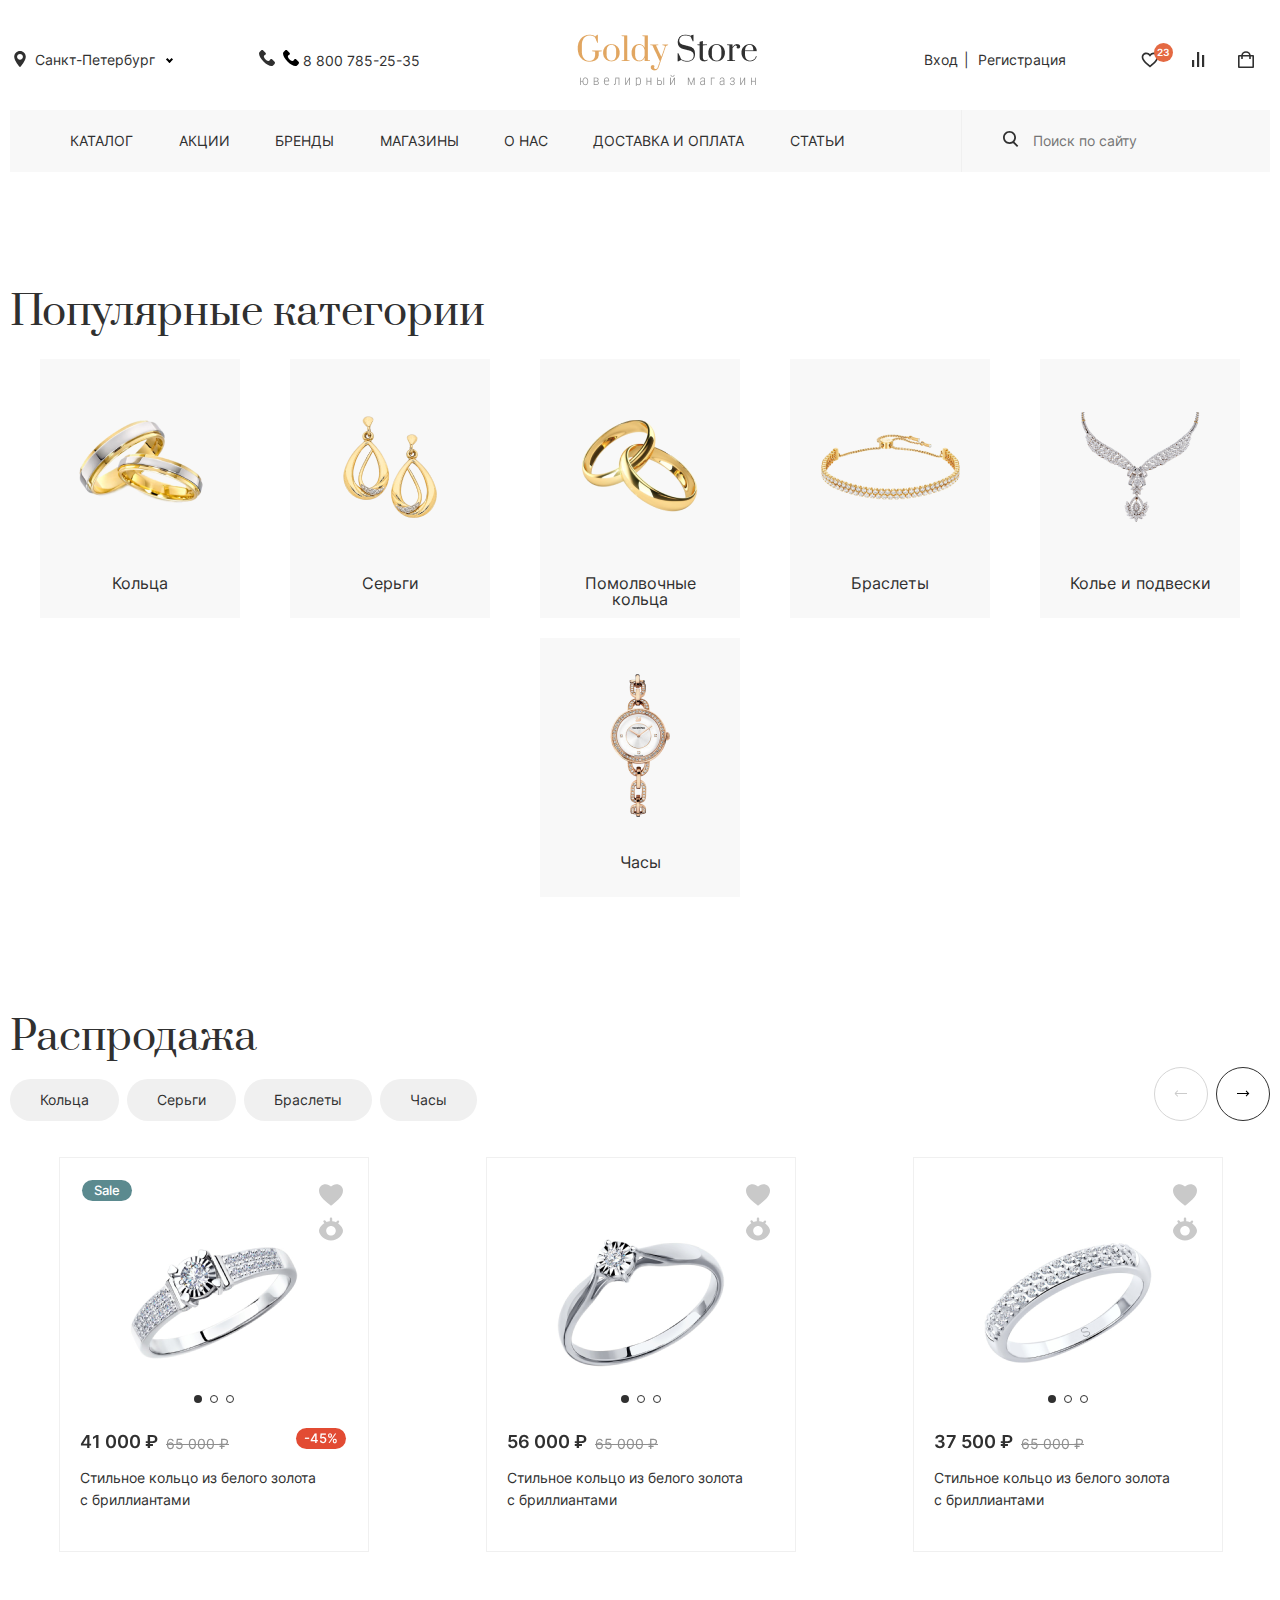
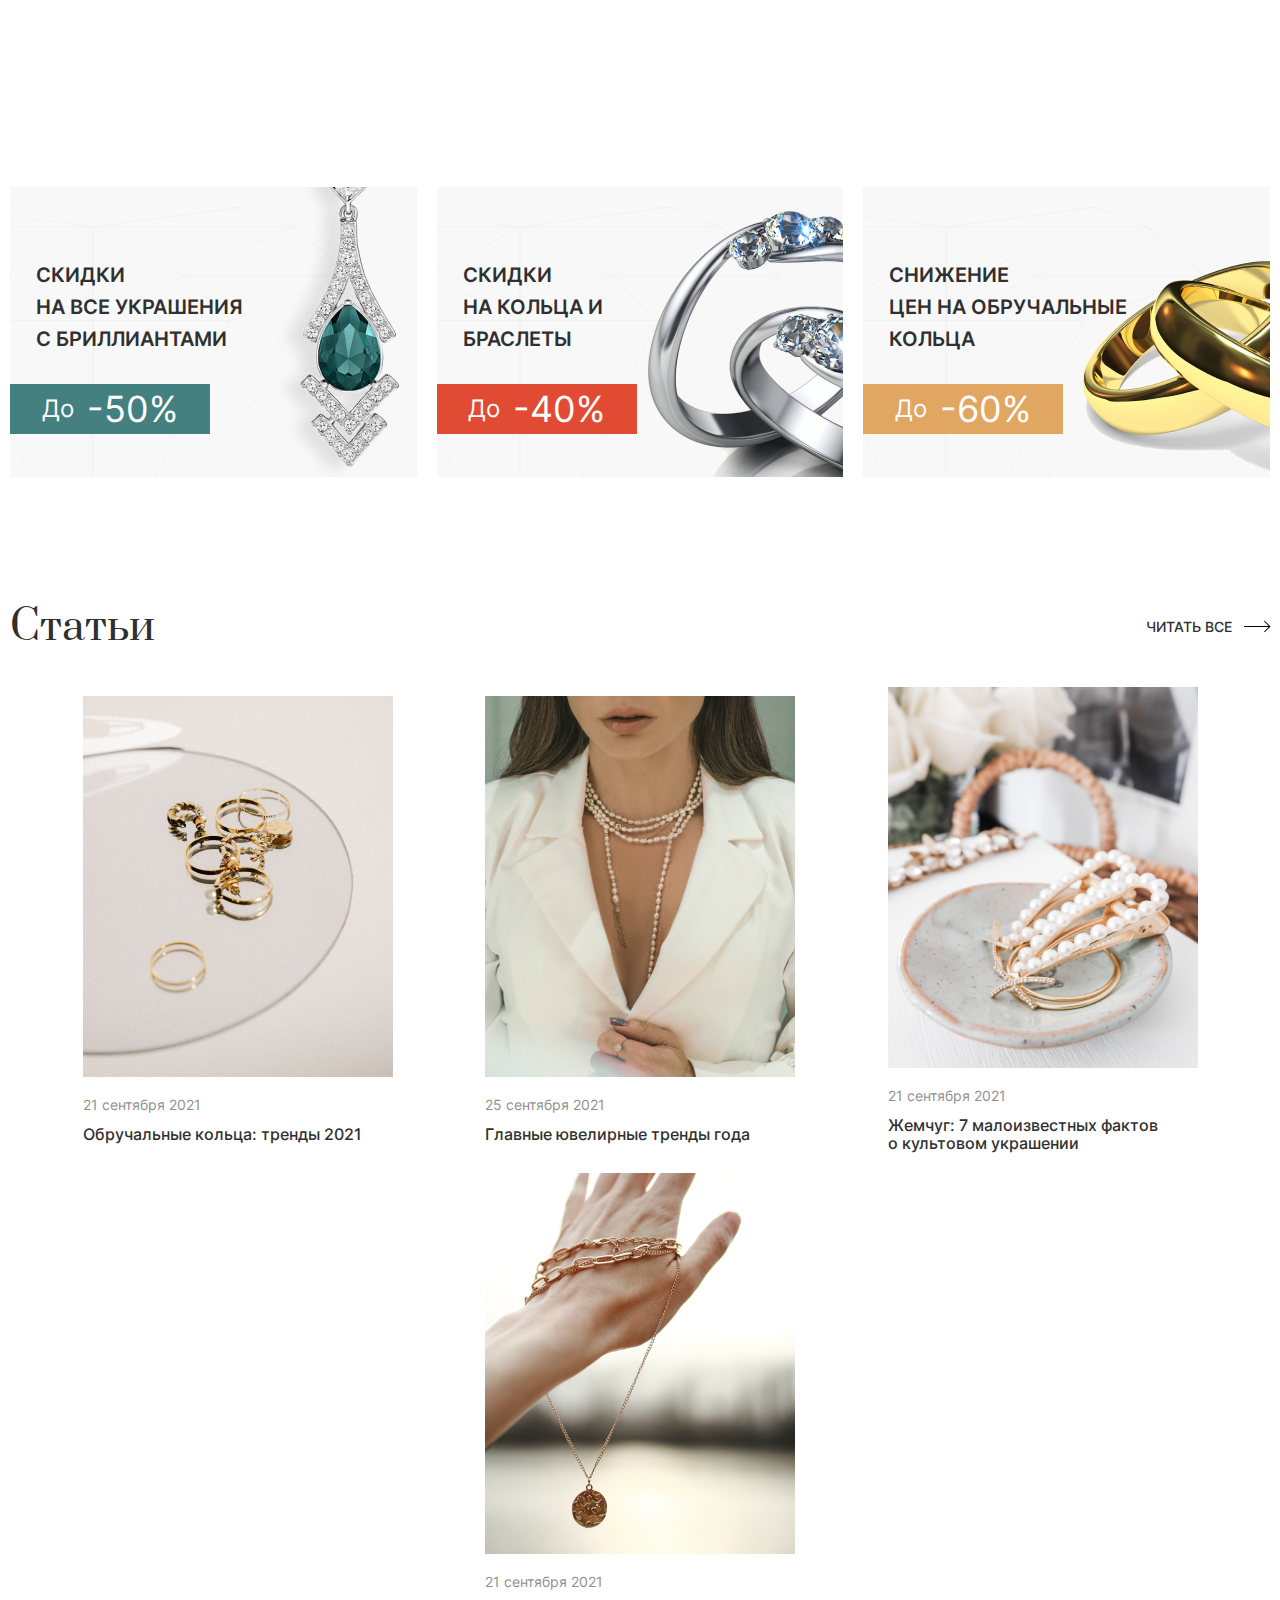
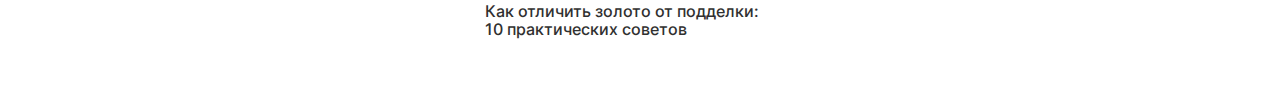
<file: index.html>
<!DOCTYPE html>
<html lang="en">

<head>
  <meta charset="UTF-8">
  <meta http-equiv="X-UA-Compatible" content="IE=edge">
  <meta name="viewport" content="width=device-width, initial-scale=1.0">
  <link rel="stylesheet" href="./css/index.min.css">
  <title>krayt-diamonds</title>
</head>

<body>
  <div class="wrapper">
    <header class="header">
      <div class="container">
        <div class="header__inner">
          <div class="header_part">
            <div class="dropdown">
              <span class="dropdown-selected">Санкт-Петербург</span>
              <ul class="dropdown-list hidden">
                <li class="dropdown-list-item">Санкт-Петербург</li>
                <li class="dropdown-list-item">Москва</li>
                <li class="dropdown-list-item">Нижний Новгород</li>
                <li class="dropdown-list-item">Ростов-на-Дону</li>
              </ul>
            </div>
            <a class="phone" href="tel:+88007852535"><svg width="16" height="16" viewBox="0 0 16 16"
                xmlns="http://www.w3.org/2000/svg">
                <g clip-path="url(#clip0_1601_55)">
                  <path
                    d="M15.5645 11.7424L13.3317 9.50954C12.5342 8.71209 11.1786 9.0311 10.8596 10.0678C10.6204 10.7855 9.82292 11.1842 9.10522 11.0247C7.51033 10.626 5.35723 8.5526 4.9585 6.87797C4.71927 6.16024 5.19774 5.36279 5.91544 5.12359C6.95212 4.80461 7.2711 3.44895 6.47365 2.65151L4.2408 0.418659C3.60285 -0.139553 2.64591 -0.139553 2.0877 0.418659L0.572553 1.93381C-0.942594 3.5287 0.732042 7.75516 4.48004 11.5032C8.22803 15.2511 12.4545 17.0056 14.0494 15.4106L15.5645 13.8955C16.1228 13.2575 16.1228 12.3006 15.5645 11.7424Z" />
                </g>
                <defs>
                  <clipPath id="clip0_1601_55">
                    <rect width="16" height="16" fill="white" />
                  </clipPath>
                </defs>
              </svg> 8 800 785-25-35</a>
          </div>
          <div class="header_part">
            <a class="logo" href="#"></a>
          </div>
          <div class="header_part">
            <div class="login">
              <a href="#">Вход</a>
              <a href="#">Регистрация</a>
            </div>
            <div class="icons">
              <a href="#" class="favourites">
                <svg width="20" height="20" viewBox="0 0 20 20" fill="none" xmlns="http://www.w3.org/2000/svg">
                  <path
                    d="M9.99998 17.5C9.46248 17.0233 8.85498 16.5275 8.21248 16H8.20415C5.94165 14.15 3.37748 12.0566 2.24498 9.54829C1.87291 8.74973 1.67573 7.8809 1.66664 6.99996C1.66415 5.7912 2.14895 4.63245 3.01149 3.7856C3.87402 2.93875 5.04147 2.47529 6.24998 2.49996C7.23384 2.50151 8.19651 2.78586 9.02331 3.31913C9.38662 3.55493 9.71533 3.84017 9.99998 4.16663C10.2862 3.84145 10.615 3.55638 10.9775 3.31913C11.8039 2.78576 12.7664 2.50139 13.75 2.49996C14.9585 2.47529 16.1259 2.93875 16.9885 3.7856C17.851 4.63245 18.3358 5.7912 18.3333 6.99996C18.3248 7.88231 18.1276 8.75262 17.755 9.55246C16.6225 12.0608 14.0591 14.1533 11.7966 16L11.7883 16.0066C11.145 16.5308 10.5383 17.0266 10.0008 17.5066L9.99998 17.5ZM6.24998 4.16663C5.47374 4.15691 4.72504 4.454 4.16665 4.99329C3.62863 5.52176 3.32794 6.24583 3.33324 6.99996C3.34275 7.64204 3.48817 8.27484 3.75998 8.85663C4.29457 9.93888 5.0159 10.9183 5.89081 11.75C6.71665 12.5833 7.66665 13.39 8.48831 14.0683C8.71581 14.2558 8.94748 14.445 9.17915 14.6341L9.32498 14.7533C9.54748 14.935 9.77748 15.1233 9.99998 15.3083L10.0108 15.2983L10.0158 15.2941H10.0208L10.0283 15.2883H10.0325H10.0366L10.0516 15.2758L10.0858 15.2483L10.0916 15.2433L10.1008 15.2366H10.1058L10.1133 15.23L10.6666 14.7758L10.8116 14.6566C11.0458 14.4658 11.2775 14.2766 11.505 14.0891C12.3266 13.4108 13.2775 12.605 14.1033 11.7675C14.9783 10.9363 15.6997 9.95705 16.2341 8.87496C16.5109 8.28813 16.6584 7.64871 16.6667 6.99996C16.6701 6.24816 16.3696 5.52687 15.8333 4.99996C15.276 4.45823 14.5272 4.1587 13.75 4.16663C12.8016 4.15857 11.8949 4.5561 11.2583 5.25913L9.99998 6.70913L8.74165 5.25913C8.10503 4.5561 7.19838 4.15857 6.24998 4.16663Z"
                    fill="#303030" />
                </svg>
              </a>
              <a href="#">
                <svg width="20" height="20" viewBox="0 0 20 20" fill="none" xmlns="http://www.w3.org/2000/svg">
                  <line x1="5.1" y1="10" x2="5.1" y2="17" stroke="#303030" stroke-width="2.2" />
                  <line x1="10.1" y1="2" x2="10.1" y2="17" stroke="#303030" stroke-width="2.2" />
                  <line x1="15.1" y1="5" x2="15.1" y2="17" stroke="#303030" stroke-width="2.2" />
                </svg>
              </a>
              <a href="#">
                <svg width="20" height="20" viewBox="0 0 20 20" fill="none" xmlns="http://www.w3.org/2000/svg">
                  <mask id="path-1-inside-1_1590_410" fill="white">
                    <rect x="2" y="5" width="16" height="13" rx="1" />
                  </mask>
                  <rect x="2" y="5" width="16" height="13" rx="1" stroke="#303030" stroke-width="3.2"
                    mask="url(#path-1-inside-1_1590_410)" />
                  <path d="M6 9L6 6C6 3.79086 7.79086 2 10 2V2C12.2091 2 14 3.79086 14 6L14 9" stroke="#303030"
                    stroke-width="1.6" />
                </svg>
              </a>
            </div>
          </div>
        </div>
        <div class="navigation">
          <nav class="nav">
            <button class="burgerbtn">
              <div class="bars build">
                <div class="bar"></div>
                <div class="bar"></div>
                <div class="bar"></div>
                <div class="bar"></div>
                <div class="bar"></div>
                <div class="bar"></div>
              </div>
            </button>
            <div class="dropdown">
              <span class="dropdown-selected">Санкт-Петербург</span>
              <ul class="dropdown-list hidden">
                <li class="dropdown-list-item">Санкт-Петербург</li>
                <li class="dropdown-list-item">Москва</li>
                <li class="dropdown-list-item">Нижний Новгород</li>
                <li class="dropdown-list-item">Ростов-на-Дону</li>
              </ul>
            </div>
            <ul class="nav_menu">
              <li class="nav_menu-item phone">
                <a class="nav_menu-link " href="tel:+88007852535">8 800 785-25-35</a>
              </li>

              <li class="nav_menu-item">
                <a class="nav_menu-link" href="#">Каталог</a>
              </li>
              <li class="nav_menu-item">
                <a class="nav_menu-link" href="#">Акции</a>
              </li>
              <li class="nav_menu-item">
                <a class="nav_menu-link" href="#">Бренды</a>
              </li>
              <li class="nav_menu-item">
                <a class="nav_menu-link" href="#">Магазины</a>
              </li>
              <li class="nav_menu-item">
                <a class="nav_menu-link" href="#">О нас</a>
              </li>
              <li class="nav_menu-item">
                <a class="nav_menu-link" href="#">Доставка и оплата</a>
              </li>
              <li class="nav_menu-item">
                <a class="nav_menu-link" href="#">Статьи</a>
              </li>
            </ul>
          </nav>
          <div class="search">
            <label for="search_input">
              <svg class="search-icon" width="20" height="20" viewBox="0 0 20 20" xmlns="http://www.w3.org/2000/svg">
                <path fill-rule="evenodd" clip-rule="evenodd"
                  d="M13.2 8.5C13.2 11.0957 11.0957 13.2 8.5 13.2C5.90426 13.2 3.8 11.0957 3.8 8.5C3.8 5.90426 5.90426 3.8 8.5 3.8C11.0957 3.8 13.2 5.90426 13.2 8.5ZM12.062 13.938C11.039 14.6094 9.81512 15 8.5 15C4.91015 15 2 12.0899 2 8.5C2 4.91015 4.91015 2 8.5 2C12.0899 2 15 4.91015 15 8.5C15 10.1561 14.3806 11.6676 13.3609 12.8153L17.2728 16.7272L16 18L12 14L12.062 13.938Z" />
              </svg>
            </label>
            <input class="search-input" type="search" name="search_input" id="search_input"
              placeholder="Поиск по сайту">
          </div>
        </div>
      </div>
    </header>
    <main class="main">
      <div class="container">
        <div class="main_inner">
          <section class="main_promo">
            <button class="button-circle-left">
              <span class="button-circle-left__arrow"></span>
            </button>
            <button class="button-circle-right">
              <span class="button-circle-right__arrow"></span>
            </button>
            <div class="main_promo_slider__pagination"></div>
            <div class="main_promo_slider">
              <div>
                <div class="main_promo__slide">
                  <h3>Суперскидка до 60%</h3>
                  <h1>На бриллианты</h1>
                  <button class="button-dark">Подробнее</button>
                </div>
              </div>
              <div>
                <div class="main_promo__slide">
                  <h3>Суперскидка до 60%</h3>
                  <h1>На бриллианты</h1>
                  <button class="button-dark">Подробнее</button>
                </div>
              </div>
            </div>
          </section>
          <section class="main_popular">
            <h1>Популярные категории</h1>
            <div class="main_popular__inner">
              <a href="#" class="main_popular__item">
                <div class="main_popular__item_icon">
                  <img src="./images/main_popular/rings.png" alt="Кольца">
                </div>
                <p class="main_popular__item_description">Кольца</p>
              </a>
              <a href="#" class="main_popular__item">
                <div class="main_popular__item_icon">
                  <img src="./images/main_popular/earrings.png" alt="Серьги">
                </div>
                <p class="main_popular__item_description">Серьги</p>
              </a>
              <a href="#" class="main_popular__item">
                <div class="main_popular__item_icon">
                  <img src="./images/main_popular/wedding_rings.png" alt="Помолвочные кольца">
                </div>
                <p class="main_popular__item_description">Помолвочные кольца</p>
              </a>
              <a href="#" class="main_popular__item">
                <div class="main_popular__item_icon">
                  <img src="./images/main_popular/bracelets.png" alt="Браслеты">
                </div>
                <p class="main_popular__item_description">Браслеты</p>
              </a>
              <a href="#" class="main_popular__item">
                <div class="main_popular__item_icon">
                  <img src="./images/main_popular/necklace.png" alt="Колье и подвески">
                </div>
                <p class="main_popular__item_description">Колье и подвески</p>
              </a>
              <a href="#" class="main_popular__item">
                <div class="main_popular__item_icon">
                  <img src="./images/main_popular/watches.png" alt="Часы">
                </div>
                <p class="main_popular__item_description">Часы</p>
              </a>
            </div>
          </section>
          <section class="main_sale">
            <h1>Распродажа</h1>
            <div class="main_sale__inner">
              <div class="main_sale__nav">
                <div class="main_sale__categories">
                  <button class="button-rounded">Кольца</button>
                  <button class="button-rounded">Серьги</button>
                  <button class="button-rounded">Браслеты</button>
                  <button class="button-rounded">Часы</button>
                </div>
                <div class="main_sale__slider_buttons">
                  <button class="button-circle-left">
                    <span class="button-circle-left__arrow"></span>
                  </button>
                  <button class="button-circle-right">
                    <span class="button-circle-right__arrow"></span>
                  </button>
                </div>
              </div>
              <div class="main_sale__slider">
                <div class="main_sale__slider-slide">
                  <div class="card">
                    <div class="card_icons">
                      <svg class="card_icon heart" width="20" height="18" viewBox="0 0 20 18" fill="none"
                        xmlns="http://www.w3.org/2000/svg">
                        <path
                          d="M7.94668e-08 5.39995C-0.000248434 3.95029 0.582385 2.5614 1.61681 1.54578C2.65124 0.530159 4.05058 -0.026895 5.5 -4.93311e-05C7.21732 -0.00916934 8.85599 0.719125 10 1.99995C11.144 0.719125 12.7827 -0.00916934 14.5 -4.93311e-05C15.9494 -0.026895 17.3488 0.530159 18.3832 1.54578C19.4176 2.5614 20.0002 3.95029 20 5.39995C20 10.756 13.621 14.8 10 18C6.387 14.773 7.94668e-08 10.76 7.94668e-08 5.39995Z" />
                      </svg>
                      <svg class="card_icon" width="20" height="20" viewBox="0 0 20 20" fill="none"
                        xmlns="http://www.w3.org/2000/svg">
                        <path fill-rule="evenodd" clip-rule="evenodd"
                          d="M11.0044 1.5C11.0044 0.947715 10.5567 0.5 10.0044 0.5C9.45211 0.5 9.00439 0.947715 9.00439 1.5V3.54989C8.04476 3.64609 7.12848 3.87731 6.27405 4.20772L5.4446 3.05037C5.12289 2.60146 4.49817 2.49836 4.04927 2.82007C3.60036 3.14179 3.49726 3.76651 3.81898 4.21541L4.45792 5.10695C3.92702 5.43178 3.434 5.79271 2.98539 6.17708C1.24791 7.6658 0 9.66836 0 11.5C0 13.3316 1.24791 15.3342 2.98539 16.8229C4.76222 18.3453 7.23586 19.5 10 19.5C12.7639 19.5 15.2376 18.3462 17.0145 16.8241C18.7522 15.3355 20 13.333 20 11.5C20 9.66702 18.7522 7.66444 17.0145 6.17591C16.6848 5.89346 16.331 5.62368 15.9559 5.37161L16.6253 4.43759C16.947 3.98869 16.844 3.36398 16.3951 3.04225C15.9462 2.72053 15.3214 2.82362 14.9997 3.27252L14.1918 4.39975C13.2102 3.96793 12.1376 3.66528 11.0044 3.55075V1.5ZM10 7.5C7.79086 7.5 6 9.29086 6 11.5C6 13.7091 7.79086 15.5 10 15.5C12.2091 15.5 14 13.7091 14 11.5C14 9.29086 12.2091 7.5 10 7.5Z" />
                      </svg>
                    </div>
                    <div class="card_promos">
                      <span class="promo green">Sale</span>
                      <span class="promo"></span>
                    </div>
                    <div class="card_slider_wrapper">
                      <div class="ring1 card_slider">
                        <div>
                          <img src="./images/sku/ring1.png" alt="ring" width="200" height="200">
                        </div>
                        <div>
                          <img src="./images/sku/ring1.png" alt="ring" width="200" height="200">
                        </div>
                        <div>
                          <img src="./images/sku/ring1.png" alt="ring" width="200" height="200">
                        </div>
                      </div>
                      <div class="ring1 card_slider__pagination"></div>
                    </div>
                    <div class="card_price">41 000 &#8381;
                      <span class="card_price-old">65 000 &#8381;</span>
                      <span class="promo">-45%</span>
                    </div>
                    <p class="card_description">Стильное кольцо из белого золота c бриллиантами
                    </p>
                    <div class="dropdown">
                      <span class="dropdown-selected">Белое золото</span>
                      <ul class="dropdown-list hidden">
                        <li class="dropdown-list-item">Белое золото</li>
                        <li class="dropdown-list-item">Желтое золото</li>
                        <li class="dropdown-list-item">Серебро</li>
                      </ul>
                    </div>
                    <div class="dropdown">
                      <span class="dropdown-selected">Размер: 16</span>
                      <ul class="dropdown-list hidden">
                        <li class="dropdown-list-item">Размер: 14</li>
                        <li class="dropdown-list-item">Размер: 16</li>
                        <li class="dropdown-list-item">Размер: 18</li>
                        <li class="dropdown-list-item">Размер: 20</li>
                      </ul>
                    </div>
                  </div>
                </div>
                <div class="main_sale__slider-slide">
                  <div class="card">
                    <div class="card_icons">
                      <svg class="card_icon heart" width="20" height="18" viewBox="0 0 20 18" fill="none"
                        xmlns="http://www.w3.org/2000/svg">
                        <path
                          d="M7.94668e-08 5.39995C-0.000248434 3.95029 0.582385 2.5614 1.61681 1.54578C2.65124 0.530159 4.05058 -0.026895 5.5 -4.93311e-05C7.21732 -0.00916934 8.85599 0.719125 10 1.99995C11.144 0.719125 12.7827 -0.00916934 14.5 -4.93311e-05C15.9494 -0.026895 17.3488 0.530159 18.3832 1.54578C19.4176 2.5614 20.0002 3.95029 20 5.39995C20 10.756 13.621 14.8 10 18C6.387 14.773 7.94668e-08 10.76 7.94668e-08 5.39995Z" />
                      </svg>
                      <svg class="card_icon" width="20" height="20" viewBox="0 0 20 20" fill="none"
                        xmlns="http://www.w3.org/2000/svg">
                        <path fill-rule="evenodd" clip-rule="evenodd"
                          d="M11.0044 1.5C11.0044 0.947715 10.5567 0.5 10.0044 0.5C9.45211 0.5 9.00439 0.947715 9.00439 1.5V3.54989C8.04476 3.64609 7.12848 3.87731 6.27405 4.20772L5.4446 3.05037C5.12289 2.60146 4.49817 2.49836 4.04927 2.82007C3.60036 3.14179 3.49726 3.76651 3.81898 4.21541L4.45792 5.10695C3.92702 5.43178 3.434 5.79271 2.98539 6.17708C1.24791 7.6658 0 9.66836 0 11.5C0 13.3316 1.24791 15.3342 2.98539 16.8229C4.76222 18.3453 7.23586 19.5 10 19.5C12.7639 19.5 15.2376 18.3462 17.0145 16.8241C18.7522 15.3355 20 13.333 20 11.5C20 9.66702 18.7522 7.66444 17.0145 6.17591C16.6848 5.89346 16.331 5.62368 15.9559 5.37161L16.6253 4.43759C16.947 3.98869 16.844 3.36398 16.3951 3.04225C15.9462 2.72053 15.3214 2.82362 14.9997 3.27252L14.1918 4.39975C13.2102 3.96793 12.1376 3.66528 11.0044 3.55075V1.5ZM10 7.5C7.79086 7.5 6 9.29086 6 11.5C6 13.7091 7.79086 15.5 10 15.5C12.2091 15.5 14 13.7091 14 11.5C14 9.29086 12.2091 7.5 10 7.5Z" />
                      </svg>
                    </div>
                    <div class="card_promos">
                    </div>
                    <div class="card_slider_wrapper">
                      <div class="ring2 card_slider">
                        <div>
                          <img src="./images/sku/ring2.png" alt="ring" width="200" height="200">
                        </div>
                        <div>
                          <img src="./images/sku/ring2.png" alt="ring" width="200" height="200">
                        </div>
                        <div>
                          <img src="./images/sku/ring2.png" alt="ring" width="200" height="200">
                        </div>
                      </div>
                      <div class="ring2 card_slider__pagination"></div>
                    </div>
                    <div class="card_price">56 000 &#8381;
                      <span class="card_price-old">65 000 &#8381;</span>
                    </div>
                    <p class="card_description">Стильное кольцо из белого золота c бриллиантами
                    </p>
                    <div class="dropdown">
                      <span class="dropdown-selected">Белое золото</span>
                      <ul class="dropdown-list hidden">
                        <li class="dropdown-list-item">Белое золото</li>
                        <li class="dropdown-list-item">Желтое золото</li>
                        <li class="dropdown-list-item">Серебро</li>
                      </ul>
                    </div>
                    <div class="dropdown">
                      <span class="dropdown-selected">Размер: 16</span>
                      <ul class="dropdown-list hidden">
                        <li class="dropdown-list-item">Размер: 14</li>
                        <li class="dropdown-list-item">Размер: 16</li>
                        <li class="dropdown-list-item">Размер: 18</li>
                        <li class="dropdown-list-item">Размер: 20</li>
                      </ul>
                    </div>
                  </div>
                </div>
                <div class="main_sale__slider-slide">
                  <div class="card">
                    <div class="card_icons">
                      <svg class="card_icon heart" width="20" height="18" viewBox="0 0 20 18" fill="none"
                        xmlns="http://www.w3.org/2000/svg">
                        <path
                          d="M7.94668e-08 5.39995C-0.000248434 3.95029 0.582385 2.5614 1.61681 1.54578C2.65124 0.530159 4.05058 -0.026895 5.5 -4.93311e-05C7.21732 -0.00916934 8.85599 0.719125 10 1.99995C11.144 0.719125 12.7827 -0.00916934 14.5 -4.93311e-05C15.9494 -0.026895 17.3488 0.530159 18.3832 1.54578C19.4176 2.5614 20.0002 3.95029 20 5.39995C20 10.756 13.621 14.8 10 18C6.387 14.773 7.94668e-08 10.76 7.94668e-08 5.39995Z" />
                      </svg>
                      <svg class="card_icon" width="20" height="20" viewBox="0 0 20 20" fill="none"
                        xmlns="http://www.w3.org/2000/svg">
                        <path fill-rule="evenodd" clip-rule="evenodd"
                          d="M11.0044 1.5C11.0044 0.947715 10.5567 0.5 10.0044 0.5C9.45211 0.5 9.00439 0.947715 9.00439 1.5V3.54989C8.04476 3.64609 7.12848 3.87731 6.27405 4.20772L5.4446 3.05037C5.12289 2.60146 4.49817 2.49836 4.04927 2.82007C3.60036 3.14179 3.49726 3.76651 3.81898 4.21541L4.45792 5.10695C3.92702 5.43178 3.434 5.79271 2.98539 6.17708C1.24791 7.6658 0 9.66836 0 11.5C0 13.3316 1.24791 15.3342 2.98539 16.8229C4.76222 18.3453 7.23586 19.5 10 19.5C12.7639 19.5 15.2376 18.3462 17.0145 16.8241C18.7522 15.3355 20 13.333 20 11.5C20 9.66702 18.7522 7.66444 17.0145 6.17591C16.6848 5.89346 16.331 5.62368 15.9559 5.37161L16.6253 4.43759C16.947 3.98869 16.844 3.36398 16.3951 3.04225C15.9462 2.72053 15.3214 2.82362 14.9997 3.27252L14.1918 4.39975C13.2102 3.96793 12.1376 3.66528 11.0044 3.55075V1.5ZM10 7.5C7.79086 7.5 6 9.29086 6 11.5C6 13.7091 7.79086 15.5 10 15.5C12.2091 15.5 14 13.7091 14 11.5C14 9.29086 12.2091 7.5 10 7.5Z" />
                      </svg>
                    </div>
                    <div class="card_promos">
                    </div>
                    <div class="card_slider_wrapper">
                      <div class="ring3 card_slider">
                        <div>
                          <img src="./images/sku/ring3.png" alt="ring" width="200" height="200">
                        </div>
                        <div>
                          <img src="./images/sku/ring3.png" alt="ring" width="200" height="200">
                        </div>
                        <div>
                          <img src="./images/sku/ring3.png" alt="ring" width="200" height="200">
                        </div>
                      </div>
                      <div class="ring3 card_slider__pagination"></div>
                    </div>
                    <div class="card_price">37 500 &#8381;
                      <span class="card_price-old">65 000 &#8381;</span>
                    </div>
                    <p class="card_description">Стильное кольцо из белого золота c бриллиантами
                    </p>
                    <div class="dropdown">
                      <span class="dropdown-selected">Белое золото</span>
                      <ul class="dropdown-list hidden">
                        <li class="dropdown-list-item">Белое золото</li>
                        <li class="dropdown-list-item">Желтое золото</li>
                        <li class="dropdown-list-item">Серебро</li>
                      </ul>
                    </div>
                    <div class="dropdown">
                      <span class="dropdown-selected">Размер: 16</span>
                      <ul class="dropdown-list hidden">
                        <li class="dropdown-list-item">Размер: 14</li>
                        <li class="dropdown-list-item">Размер: 16</li>
                        <li class="dropdown-list-item">Размер: 18</li>
                        <li class="dropdown-list-item">Размер: 20</li>
                      </ul>
                    </div>
                  </div>
                </div>
                <div class="main_sale__slider-slide">
                  <div class="card">
                    <div class="card_icons">
                      <svg class="card_icon heart" width="20" height="18" viewBox="0 0 20 18" fill="none"
                        xmlns="http://www.w3.org/2000/svg">
                        <path
                          d="M7.94668e-08 5.39995C-0.000248434 3.95029 0.582385 2.5614 1.61681 1.54578C2.65124 0.530159 4.05058 -0.026895 5.5 -4.93311e-05C7.21732 -0.00916934 8.85599 0.719125 10 1.99995C11.144 0.719125 12.7827 -0.00916934 14.5 -4.93311e-05C15.9494 -0.026895 17.3488 0.530159 18.3832 1.54578C19.4176 2.5614 20.0002 3.95029 20 5.39995C20 10.756 13.621 14.8 10 18C6.387 14.773 7.94668e-08 10.76 7.94668e-08 5.39995Z" />
                      </svg>
                      <svg class="card_icon" width="20" height="20" viewBox="0 0 20 20" fill="none"
                        xmlns="http://www.w3.org/2000/svg">
                        <path fill-rule="evenodd" clip-rule="evenodd"
                          d="M11.0044 1.5C11.0044 0.947715 10.5567 0.5 10.0044 0.5C9.45211 0.5 9.00439 0.947715 9.00439 1.5V3.54989C8.04476 3.64609 7.12848 3.87731 6.27405 4.20772L5.4446 3.05037C5.12289 2.60146 4.49817 2.49836 4.04927 2.82007C3.60036 3.14179 3.49726 3.76651 3.81898 4.21541L4.45792 5.10695C3.92702 5.43178 3.434 5.79271 2.98539 6.17708C1.24791 7.6658 0 9.66836 0 11.5C0 13.3316 1.24791 15.3342 2.98539 16.8229C4.76222 18.3453 7.23586 19.5 10 19.5C12.7639 19.5 15.2376 18.3462 17.0145 16.8241C18.7522 15.3355 20 13.333 20 11.5C20 9.66702 18.7522 7.66444 17.0145 6.17591C16.6848 5.89346 16.331 5.62368 15.9559 5.37161L16.6253 4.43759C16.947 3.98869 16.844 3.36398 16.3951 3.04225C15.9462 2.72053 15.3214 2.82362 14.9997 3.27252L14.1918 4.39975C13.2102 3.96793 12.1376 3.66528 11.0044 3.55075V1.5ZM10 7.5C7.79086 7.5 6 9.29086 6 11.5C6 13.7091 7.79086 15.5 10 15.5C12.2091 15.5 14 13.7091 14 11.5C14 9.29086 12.2091 7.5 10 7.5Z" />
                      </svg>
                    </div>
                    <div class="card_promos">
                    </div>
                    <div class="card_slider_wrapper">
                      <div class="ring4 card_slider">
                        <div>
                          <img src="./images/sku/ring4.png" alt="ring" width="200" height="200">
                        </div>
                        <div>
                          <img src="./images/sku/ring4.png" alt="ring" width="200" height="200">
                        </div>
                        <div>
                          <img src="./images/sku/ring4.png" alt="ring" width="200" height="200">
                        </div>
                      </div>
                      <div class="ring4 card_slider__pagination"></div>
                    </div>
                    <div class="card_price">39 200 &#8381;
                      <span class="card_price-old">65 000 &#8381;</span>
                    </div>
                    <p class="card_description">Стильное кольцо из белого золота c бриллиантами
                    </p>
                    <div class="dropdown">
                      <span class="dropdown-selected">Белое золото</span>
                      <ul class="dropdown-list hidden">
                        <li class="dropdown-list-item">Белое золото</li>
                        <li class="dropdown-list-item">Желтое золото</li>
                        <li class="dropdown-list-item">Серебро</li>
                      </ul>
                    </div>
                    <div class="dropdown">
                      <span class="dropdown-selected">Размер: 16</span>
                      <ul class="dropdown-list hidden">
                        <li class="dropdown-list-item">Размер: 14</li>
                        <li class="dropdown-list-item">Размер: 16</li>
                        <li class="dropdown-list-item">Размер: 18</li>
                        <li class="dropdown-list-item">Размер: 20</li>
                      </ul>
                    </div>
                  </div>
                </div>
                <div class="main_sale__slider-slide">
                  <div class="card">
                    <div class="card_icons">
                      <svg class="card_icon heart" width="20" height="18" viewBox="0 0 20 18" fill="none"
                        xmlns="http://www.w3.org/2000/svg">
                        <path
                          d="M7.94668e-08 5.39995C-0.000248434 3.95029 0.582385 2.5614 1.61681 1.54578C2.65124 0.530159 4.05058 -0.026895 5.5 -4.93311e-05C7.21732 -0.00916934 8.85599 0.719125 10 1.99995C11.144 0.719125 12.7827 -0.00916934 14.5 -4.93311e-05C15.9494 -0.026895 17.3488 0.530159 18.3832 1.54578C19.4176 2.5614 20.0002 3.95029 20 5.39995C20 10.756 13.621 14.8 10 18C6.387 14.773 7.94668e-08 10.76 7.94668e-08 5.39995Z" />
                      </svg>
                      <svg class="card_icon" width="20" height="20" viewBox="0 0 20 20" fill="none"
                        xmlns="http://www.w3.org/2000/svg">
                        <path fill-rule="evenodd" clip-rule="evenodd"
                          d="M11.0044 1.5C11.0044 0.947715 10.5567 0.5 10.0044 0.5C9.45211 0.5 9.00439 0.947715 9.00439 1.5V3.54989C8.04476 3.64609 7.12848 3.87731 6.27405 4.20772L5.4446 3.05037C5.12289 2.60146 4.49817 2.49836 4.04927 2.82007C3.60036 3.14179 3.49726 3.76651 3.81898 4.21541L4.45792 5.10695C3.92702 5.43178 3.434 5.79271 2.98539 6.17708C1.24791 7.6658 0 9.66836 0 11.5C0 13.3316 1.24791 15.3342 2.98539 16.8229C4.76222 18.3453 7.23586 19.5 10 19.5C12.7639 19.5 15.2376 18.3462 17.0145 16.8241C18.7522 15.3355 20 13.333 20 11.5C20 9.66702 18.7522 7.66444 17.0145 6.17591C16.6848 5.89346 16.331 5.62368 15.9559 5.37161L16.6253 4.43759C16.947 3.98869 16.844 3.36398 16.3951 3.04225C15.9462 2.72053 15.3214 2.82362 14.9997 3.27252L14.1918 4.39975C13.2102 3.96793 12.1376 3.66528 11.0044 3.55075V1.5ZM10 7.5C7.79086 7.5 6 9.29086 6 11.5C6 13.7091 7.79086 15.5 10 15.5C12.2091 15.5 14 13.7091 14 11.5C14 9.29086 12.2091 7.5 10 7.5Z" />
                      </svg>
                    </div>
                    <div class="card_promos">
                      <span class="promo">Sale</span>
                      <span class="promo"></span>
                    </div>
                    <div class="card_slider_wrapper">
                      <div class="ring5 card_slider">
                        <div>
                          <img src="./images/sku/ring1.png" alt="ring" width="200" height="200">
                        </div>
                        <div>
                          <img src="./images/sku/ring1.png" alt="ring" width="200" height="200">
                        </div>
                        <div>
                          <img src="./images/sku/ring1.png" alt="ring" width="200" height="200">
                        </div>
                      </div>
                      <div class="ring5 card_slider__pagination"></div>
                    </div>
                    <div class="card_price">41 000 &#8381;
                      <span class="card_price-old">65 000 &#8381;</span>
                      <span class="promo">-45%</span>
                    </div>
                    <p class="card_description">Стильное кольцо из белого золота c бриллиантами
                    </p>
                    <div class="dropdown">
                      <span class="dropdown-selected">Белое золото</span>
                      <ul class="dropdown-list hidden">
                        <li class="dropdown-list-item">Белое золото</li>
                        <li class="dropdown-list-item">Желтое золото</li>
                        <li class="dropdown-list-item">Серебро</li>
                      </ul>
                    </div>
                    <div class="dropdown">
                      <span class="dropdown-selected">Размер: 16</span>
                      <ul class="dropdown-list hidden">
                        <li class="dropdown-list-item">Размер: 14</li>
                        <li class="dropdown-list-item">Размер: 16</li>
                        <li class="dropdown-list-item">Размер: 18</li>
                        <li class="dropdown-list-item">Размер: 20</li>
                      </ul>
                    </div>
                  </div>
                </div>
              </div>
            </div>
          </section>
          <section class="main_sale_ads">
            <div class="main_sale_ads__inner">
              <a class="main_sale_ads__item diamonds">
                <h3>Скидки на&nbsp;все&nbsp;украшения с бриллиантами</h3>
                <div>До<span>-50%</span></div>
              </a>
              <a class="main_sale_ads__item rings">
                <h3>Скидки на&nbsp;кольца и браслеты</h3>
                <div>До<span>-40%</span></div>
              </a>
              <a class="main_sale_ads__item wedding">

                <h3>Cнижение цен&nbsp;на&nbsp;обручальные кольца</h3>
                <div>До<span>-60%</span></div>
              </a>
            </div>
          </section>
          <section class="main_daily">
            <div class="main_daily__heading">
              <h1>Товар дня</h1>
              <div class="main_daily__slider_buttons">
                <button class="button-circle-left">
                  <span class="button-circle-left__arrow"></span>
                </button>
                <button class="button-circle-right">
                  <span class="button-circle-right__arrow"></span>
                </button>
              </div>
            </div>

            <div class="main_daily__slider">

              <div class="main_daily__slider-slide">

                <div class="main_daily__item">
                  <div class="card_promos">
                    <span class="promo black">New</span>
                    <span class="promo yellow">Хит</span>
                    <span class="promo green">Sale</span>
                  </div>
                  <div class="main_daily__item-slider_wrapper first">
                    <span class="arrow__left"></span>
                    <span class="arrow__right"></span>
                    <div class="main_daily__item-slider first">
                      <div>
                        <img src="./images/sku/ring-daily.jpg" alt="dailyring">
                      </div>
                      <div>
                        <img src="./images/sku/ring-daily.jpg" alt="dailyring">
                      </div>
                    </div>
                  </div>
                  <div class="main_daily__item_info">
                    <div class="raiting">
                      <svg width="17" height="16" viewBox="0 0 17 16" fill="none" xmlns="http://www.w3.org/2000/svg">
                        <path
                          d="M8.5 0L10.7982 5.33674L16.584 5.87336L12.2186 9.70826L13.4962 15.3766L8.5 12.41L3.50383 15.3766L4.78137 9.70826L0.416019 5.87336L6.20176 5.33674L8.5 0Z"
                          fill="#E1A661" />
                      </svg>
                      <svg width="17" height="16" viewBox="0 0 17 16" fill="none" xmlns="http://www.w3.org/2000/svg">
                        <path
                          d="M8.5 0L10.7982 5.33674L16.584 5.87336L12.2186 9.70826L13.4962 15.3766L8.5 12.41L3.50383 15.3766L4.78137 9.70826L0.416019 5.87336L6.20176 5.33674L8.5 0Z"
                          fill="#E1A661" />
                      </svg>
                      <svg width="17" height="16" viewBox="0 0 17 16" fill="none" xmlns="http://www.w3.org/2000/svg">
                        <path
                          d="M8.5 0L10.7982 5.33674L16.584 5.87336L12.2186 9.70826L13.4962 15.3766L8.5 12.41L3.50383 15.3766L4.78137 9.70826L0.416019 5.87336L6.20176 5.33674L8.5 0Z"
                          fill="#E1A661" />
                      </svg>
                      <svg width="17" height="16" viewBox="0 0 17 16" fill="none" xmlns="http://www.w3.org/2000/svg">
                        <path
                          d="M8.5 0L10.7982 5.33674L16.584 5.87336L12.2186 9.70826L13.4962 15.3766L8.5 12.41L3.50383 15.3766L4.78137 9.70826L0.416019 5.87336L6.20176 5.33674L8.5 0Z"
                          fill="#E1A661" />
                      </svg>
                      <svg width="17" height="16" viewBox="0 0 17 16" fill="none" xmlns="http://www.w3.org/2000/svg">
                        <path
                          d="M8.5 1.26413L10.339 5.53451L10.4564 5.80719L10.7521 5.83461L15.3817 6.26399L11.8886 9.33262L11.6656 9.52856L11.7309 9.81819L12.7531 14.3539L8.75528 11.9801L8.5 11.8285L8.24472 11.9801L4.24687 14.3539L5.26913 9.81819L5.33441 9.52856L5.11136 9.33262L1.61828 6.264L6.24794 5.83461L6.54356 5.80719L6.66099 5.53451L8.5 1.26413Z"
                          stroke="#E1A661" />
                      </svg>
                    </div>
                    <h3 class="heading">Кольцо из золота с бриллиантами</h3>
                    <p class="item-id">Артикул: 1012076</p>
                    <div class="price-time">
                      <div class="card_price">41 000 &#8381;
                        <span class="card_price-old">65 000 &#8381;</span>
                        <span class="promo">-45%</span>
                      </div>
                      <div class="estimated">
                        <div class="estimated_item">
                          <span>12</span>
                          <p>часов</p>
                        </div>
                        <div class="estimated_item">
                          <span>46</span>
                          <p>минут</p>
                        </div>
                        <div class="estimated_item">
                          <span>51</span>
                          <p>секунд</p>
                        </div>
                      </div>
                    </div>
                    <div class="color">
                      <h4>цвет</h4>
                      <div class="color_box">
                        <button class="white"></button>
                        <button class="yellow"></button>
                        <button class="red"></button>
                        <button class="green"></button>
                      </div>
                    </div>
                    <div class="size">
                      <h4>
                        Размер
                        <label class="info" for="info">
                          ?
                          <input type="checkbox" name="info" id="info" class="info_checkbox">
                          <span class="info_text">
                            Также как существующая теория напрямую зависит от экономической целесообразности принимаемых
                            решений.
                          </span>
                        </label>
                      </h4>
                      <div class="size_list">
                        <button class="button-square">16</button>
                        <button class="button-square">16,5</button>
                        <button class="button-square">17</button>
                        <button class="button-square">17,5</button>
                        <button class="button-square">18</button>
                        <button class="button-square">18,5</button>
                        <button class="button-square">19</button>
                        <button class="button-square">19,5</button>
                        <button class="button-square disabled" disabled>20</button>
                        <button class="button-square disabled" disabled>20,5</button>
                      </div>
                    </div>
                    <div class="buy">
                      <div class="buy_buttons">
                        <button class="button-dark">в корзину</button>
                        <button class="button-light">купить в 1 клик</button>

                      </div>
                      <ul class="buy_icons">
                        <li class="buy_icons__icon favourite">
                          <svg class="card_icon heart" width="20" height="18" viewBox="0 0 20 18" fill="none"
                            xmlns="http://www.w3.org/2000/svg">
                            <path
                              d="M7.94668e-08 5.39995C-0.000248434 3.95029 0.582385 2.5614 1.61681 1.54578C2.65124 0.530159 4.05058 -0.026895 5.5 -4.93311e-05C7.21732 -0.00916934 8.85599 0.719125 10 1.99995C11.144 0.719125 12.7827 -0.00916934 14.5 -4.93311e-05C15.9494 -0.026895 17.3488 0.530159 18.3832 1.54578C19.4176 2.5614 20.0002 3.95029 20 5.39995C20 10.756 13.621 14.8 10 18C6.387 14.773 7.94668e-08 10.76 7.94668e-08 5.39995Z"
                              fill="#c9c9c9" />
                          </svg>
                          <p>Сохранить</p>
                        </li>
                        <li class="buy_icons__icon">
                          <svg width="13" height="15" viewBox="0 0 13 15" fill="none"
                            xmlns="http://www.w3.org/2000/svg">
                            <line x1="1.1" y1="8" x2="1.1" y2="15" stroke="#c9c9c9" stroke-width="2.2" />
                            <line x1="6.1" y1="-4.80825e-08" x2="6.1" y2="15" stroke="#c9c9c9" stroke-width="2.2" />
                            <line x1="11.1" y1="3" x2="11.1" y2="15" stroke="#c9c9c9" stroke-width="2.2" />
                          </svg>
                          <p>Сравнить</p>
                        </li>
                        <li class="buy_icons__icon">
                          <svg width="20" height="20" viewBox="0 0 20 20" fill="none"
                            xmlns="http://www.w3.org/2000/svg">
                            <path fill-rule="evenodd" clip-rule="evenodd"
                              d="M11.6667 4.58329C11.6667 2.97246 12.9725 1.66663 14.5833 1.66663C16.1942 1.66663 17.5 2.97246 17.5 4.58329C17.5 6.19411 16.1942 7.49996 14.5833 7.49996C13.769 7.49996 13.0327 7.16626 12.5036 6.62816L8.22756 9.21884C8.29649 9.46745 8.33333 9.7294 8.33333 9.99996C8.33333 10.243 8.3036 10.4791 8.24758 10.7049L12.6009 13.2773C13.1212 12.7949 13.8178 12.5 14.5833 12.5C16.1942 12.5 17.5 13.8058 17.5 15.4166C17.5 17.0274 16.1942 18.3333 14.5833 18.3333C12.9725 18.3333 11.6667 17.0274 11.6667 15.4166C11.6667 15.1736 11.6964 14.9375 11.7524 14.7118L7.39908 12.1394C6.87875 12.6217 6.18214 12.9166 5.41667 12.9166C3.80585 12.9166 2.5 11.6108 2.5 9.99996C2.5 8.38914 3.80585 7.08329 5.41667 7.08329C6.15373 7.08329 6.82695 7.3567 7.34042 7.80763L11.7222 5.15284C11.6858 4.96864 11.6667 4.7782 11.6667 4.58329ZM14.5833 3.33329C13.893 3.33329 13.3333 3.89294 13.3333 4.58329C13.3333 5.27364 13.893 5.83329 14.5833 5.83329C15.2737 5.83329 15.8333 5.27364 15.8333 4.58329C15.8333 3.89294 15.2737 3.33329 14.5833 3.33329ZM5.41667 8.74996C4.72632 8.74996 4.16667 9.30961 4.16667 9.99996C4.16667 10.6903 4.72632 11.25 5.41667 11.25C6.10701 11.25 6.66667 10.6903 6.66667 9.99996C6.66667 9.30961 6.10701 8.74996 5.41667 8.74996ZM14.5833 14.1666C13.893 14.1666 13.3333 14.7263 13.3333 15.4166C13.3333 16.107 13.893 16.6666 14.5833 16.6666C15.2737 16.6666 15.8333 16.107 15.8333 15.4166C15.8333 14.7263 15.2737 14.1666 14.5833 14.1666Z"
                              fill="#c9c9c9" />
                          </svg>
                          <p>Поделиться</p>
                        </li>
                      </ul>
                    </div>
                  </div>
                </div>

              </div>
              <div>

                <div class="main_daily__item">
                  <div class="card_promos">
                    <span class="promo black">New</span>
                    <span class="promo yellow">Хит</span>
                    <span class="promo green">Sale</span>
                  </div>
                  <div class="main_daily__item-slider_wrapper second">
                    <span class="arrow__left"></span>
                    <span class="arrow__right"></span>
                    <div class="main_daily__item-slider second">
                      <div>
                        <img src="./images/sku/ring-daily.jpg" alt="dailyring">
                      </div>
                      <div>
                        <img src="./images/sku/ring-daily.jpg" alt="dailyring">
                      </div>
                    </div>
                  </div>
                  <div class="main_daily__item_info">
                    <div class="raiting">
                      <svg width="17" height="16" viewBox="0 0 17 16" fill="none" xmlns="http://www.w3.org/2000/svg">
                        <path
                          d="M8.5 0L10.7982 5.33674L16.584 5.87336L12.2186 9.70826L13.4962 15.3766L8.5 12.41L3.50383 15.3766L4.78137 9.70826L0.416019 5.87336L6.20176 5.33674L8.5 0Z"
                          fill="#E1A661" />
                      </svg>
                      <svg width="17" height="16" viewBox="0 0 17 16" fill="none" xmlns="http://www.w3.org/2000/svg">
                        <path
                          d="M8.5 0L10.7982 5.33674L16.584 5.87336L12.2186 9.70826L13.4962 15.3766L8.5 12.41L3.50383 15.3766L4.78137 9.70826L0.416019 5.87336L6.20176 5.33674L8.5 0Z"
                          fill="#E1A661" />
                      </svg>
                      <svg width="17" height="16" viewBox="0 0 17 16" fill="none" xmlns="http://www.w3.org/2000/svg">
                        <path
                          d="M8.5 0L10.7982 5.33674L16.584 5.87336L12.2186 9.70826L13.4962 15.3766L8.5 12.41L3.50383 15.3766L4.78137 9.70826L0.416019 5.87336L6.20176 5.33674L8.5 0Z"
                          fill="#E1A661" />
                      </svg>
                      <svg width="17" height="16" viewBox="0 0 17 16" fill="none" xmlns="http://www.w3.org/2000/svg">
                        <path
                          d="M8.5 0L10.7982 5.33674L16.584 5.87336L12.2186 9.70826L13.4962 15.3766L8.5 12.41L3.50383 15.3766L4.78137 9.70826L0.416019 5.87336L6.20176 5.33674L8.5 0Z"
                          fill="#E1A661" />
                      </svg>
                      <svg width="17" height="16" viewBox="0 0 17 16" fill="none" xmlns="http://www.w3.org/2000/svg">
                        <path
                          d="M8.5 1.26413L10.339 5.53451L10.4564 5.80719L10.7521 5.83461L15.3817 6.26399L11.8886 9.33262L11.6656 9.52856L11.7309 9.81819L12.7531 14.3539L8.75528 11.9801L8.5 11.8285L8.24472 11.9801L4.24687 14.3539L5.26913 9.81819L5.33441 9.52856L5.11136 9.33262L1.61828 6.264L6.24794 5.83461L6.54356 5.80719L6.66099 5.53451L8.5 1.26413Z"
                          stroke="#E1A661" />
                      </svg>
                    </div>
                    <h3 class="heading">Кольцо из золота с бриллиантами</h3>
                    <p class="item-id">Артикул: 1012076</p>
                    <div class="price-time">
                      <div class="card_price">41 000 &#8381;
                        <span class="card_price-old">65 000 &#8381;</span>
                        <span class="promo">-45%</span>
                      </div>
                      <div class="estimated">
                        <div class="estimated_item">
                          <span>12</span>
                          <p>часов</p>
                        </div>
                        <div class="estimated_item">
                          <span>46</span>
                          <p>минут</p>
                        </div>
                        <div class="estimated_item">
                          <span>51</span>
                          <p>секунд</p>
                        </div>
                      </div>
                    </div>
                    <div class="color">
                      <h4>цвет</h4>
                      <div class="color_box">
                        <button class="white"></button>
                        <button class="yellow"></button>
                        <button class="red"></button>
                        <button class="green"></button>
                      </div>
                    </div>
                    <div class="size">
                      <h4>
                        Размер
                        <label class="info" for="info543">
                          ?
                          <input type="checkbox" name="info" id="info543" class="info_checkbox">
                          <span class="info_text">
                            Также как существующая теория напрямую зависит от экономической целесообразности принимаемых
                            решений.
                          </span>
                        </label>
                      </h4>
                      <div class="size_list">
                        <button class="button-square">16</button>
                        <button class="button-square">16,5</button>
                        <button class="button-square">17</button>
                        <button class="button-square">17,5</button>
                        <button class="button-square">18</button>
                        <button class="button-square">18,5</button>
                        <button class="button-square">19</button>
                        <button class="button-square">19,5</button>
                        <button class="button-square disabled" disabled>20</button>
                        <button class="button-square disabled" disabled>20,5</button>
                      </div>
                    </div>
                    <div class="buy">
                      <div class="buy_buttons">
                        <button class="button-dark">в корзину</button>
                        <button class="button-light">купить в 1 клик</button>

                      </div>
                      <ul class="buy_icons">
                        <li class="buy_icons__icon favourite">
                          <svg class="card_icon heart" width="20" height="18" viewBox="0 0 20 18" fill="none"
                            xmlns="http://www.w3.org/2000/svg">
                            <path
                              d="M7.94668e-08 5.39995C-0.000248434 3.95029 0.582385 2.5614 1.61681 1.54578C2.65124 0.530159 4.05058 -0.026895 5.5 -4.93311e-05C7.21732 -0.00916934 8.85599 0.719125 10 1.99995C11.144 0.719125 12.7827 -0.00916934 14.5 -4.93311e-05C15.9494 -0.026895 17.3488 0.530159 18.3832 1.54578C19.4176 2.5614 20.0002 3.95029 20 5.39995C20 10.756 13.621 14.8 10 18C6.387 14.773 7.94668e-08 10.76 7.94668e-08 5.39995Z"
                              fill="#c9c9c9" />
                          </svg>
                          <p>Сохранить</p>
                        </li>
                        <li class="buy_icons__icon">
                          <svg width="13" height="15" viewBox="0 0 13 15" fill="none"
                            xmlns="http://www.w3.org/2000/svg">
                            <line x1="1.1" y1="8" x2="1.1" y2="15" stroke="#c9c9c9" stroke-width="2.2" />
                            <line x1="6.1" y1="-4.80825e-08" x2="6.1" y2="15" stroke="#c9c9c9" stroke-width="2.2" />
                            <line x1="11.1" y1="3" x2="11.1" y2="15" stroke="#c9c9c9" stroke-width="2.2" />
                          </svg>
                          <p>Сравнить</p>
                        </li>
                        <li class="buy_icons__icon">
                          <svg width="20" height="20" viewBox="0 0 20 20" fill="none"
                            xmlns="http://www.w3.org/2000/svg">
                            <path fill-rule="evenodd" clip-rule="evenodd"
                              d="M11.6667 4.58329C11.6667 2.97246 12.9725 1.66663 14.5833 1.66663C16.1942 1.66663 17.5 2.97246 17.5 4.58329C17.5 6.19411 16.1942 7.49996 14.5833 7.49996C13.769 7.49996 13.0327 7.16626 12.5036 6.62816L8.22756 9.21884C8.29649 9.46745 8.33333 9.7294 8.33333 9.99996C8.33333 10.243 8.3036 10.4791 8.24758 10.7049L12.6009 13.2773C13.1212 12.7949 13.8178 12.5 14.5833 12.5C16.1942 12.5 17.5 13.8058 17.5 15.4166C17.5 17.0274 16.1942 18.3333 14.5833 18.3333C12.9725 18.3333 11.6667 17.0274 11.6667 15.4166C11.6667 15.1736 11.6964 14.9375 11.7524 14.7118L7.39908 12.1394C6.87875 12.6217 6.18214 12.9166 5.41667 12.9166C3.80585 12.9166 2.5 11.6108 2.5 9.99996C2.5 8.38914 3.80585 7.08329 5.41667 7.08329C6.15373 7.08329 6.82695 7.3567 7.34042 7.80763L11.7222 5.15284C11.6858 4.96864 11.6667 4.7782 11.6667 4.58329ZM14.5833 3.33329C13.893 3.33329 13.3333 3.89294 13.3333 4.58329C13.3333 5.27364 13.893 5.83329 14.5833 5.83329C15.2737 5.83329 15.8333 5.27364 15.8333 4.58329C15.8333 3.89294 15.2737 3.33329 14.5833 3.33329ZM5.41667 8.74996C4.72632 8.74996 4.16667 9.30961 4.16667 9.99996C4.16667 10.6903 4.72632 11.25 5.41667 11.25C6.10701 11.25 6.66667 10.6903 6.66667 9.99996C6.66667 9.30961 6.10701 8.74996 5.41667 8.74996ZM14.5833 14.1666C13.893 14.1666 13.3333 14.7263 13.3333 15.4166C13.3333 16.107 13.893 16.6666 14.5833 16.6666C15.2737 16.6666 15.8333 16.107 15.8333 15.4166C15.8333 14.7263 15.2737 14.1666 14.5833 14.1666Z"
                              fill="#c9c9c9" />
                          </svg>
                          <p>Поделиться</p>
                        </li>
                      </ul>
                    </div>
                  </div>
                </div>

              </div>

            </div>

          </section>
          <section class="main_articles">
            <div class="main_articles__heading">
              <h1>Статьи</h1>
              <a href="#" class="main_articles__link">Читать все<span class="button-circle-right__arrow"></span></a>
            </div>
            <div class="main_articles__inner">
              <a href="#" class="main_articles__item">
                <img class="item__img" src="./images/articles/weddtrends.jpg" alt="Обручальные кольца: тренды 2021">
                <span class="item__date">21 сентября 2021</span>
                <p class="item__text">Обручальные кольца: тренды 2021</p>
              </a>
              <a href="#" class="main_articles__item">
                <img class="item__img" src="./images/articles/trends.jpg" alt="Обручальные кольца: тренды 2021">
                <span class="item__date">25 сентября 2021</span>
                <p class="item__text">Главные ювелирные тренды года</p>
              </a>
              <a href="#" class="main_articles__item">
                <img class="item__img" src="./images/articles/perls.jpg" alt="Обручальные кольца: тренды 2021">
                <span class="item__date">21 сентября 2021</span>
                <p class="item__text">Жемчуг: 7 малоизвестных фактов о культовом украшении</p>
              </a>
              <a href="#" class="main_articles__item">
                <img class="item__img" src="./images/articles/howto.jpg" alt="Обручальные кольца: тренды 2021">
                <span class="item__date">21 сентября 2021</span>
                <p class="item__text">Как отличить золото от подделки: 10 практических советов</p>
              </a>
            </div>
          </section>
        </div>
      </div>
    </main>
  </div>
  <script src="./js/jquery.js"></script>
  <script src="./js/slick.min.js"></script>
  <script src="./js/slick_settings.js"></script>
  <script src="./js/index.js"></script>
</body>

</html>
</file>
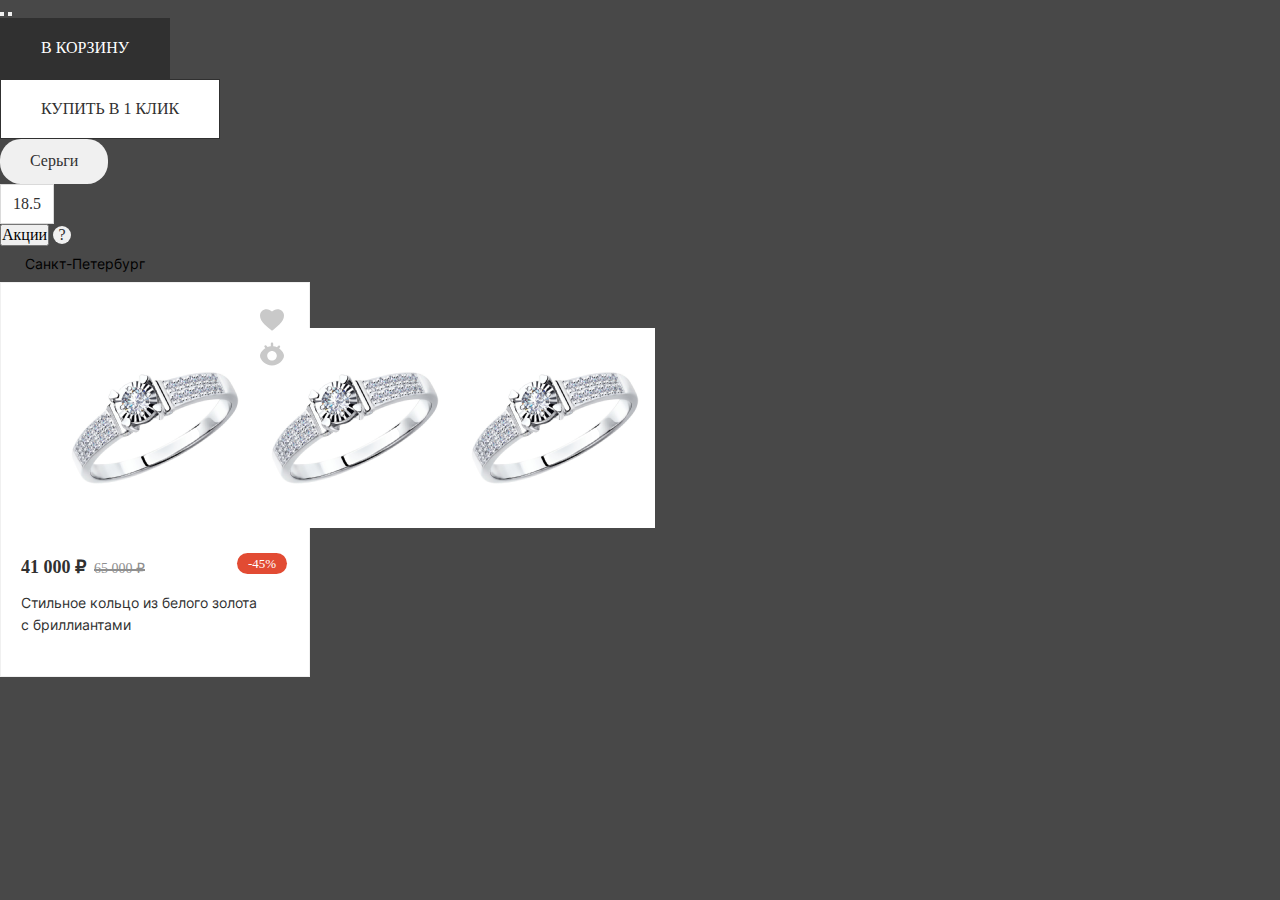
<file: ui-kit.html>
<!DOCTYPE html>
<html lang="en">

<head>
  <meta charset="UTF-8">
  <meta http-equiv="X-UA-Compatible" content="IE=edge">
  <meta name="viewport" content="width=device-width, initial-scale=1.0">
  <link rel="stylesheet" href="./css/index.min.css">
  <title>ui kit</title>
</head>

<body>
  <!-- Round buttons with arrow -->
  <button class="button-circle">
    <span class="button-circle__arrow-left"></span>
  </button>
  <button class="button-circle">
    <span class="button-circle__arrow-right"></span>
  </button>

  <!-- Usual long square buttons -->
  <button class="button-dark">в корзину</button>
  <button class="button-light">купить в 1 клик</button>

  <!-- Long button rounded -->
  <button class="button-rounded">Серьги</button>

  <!-- Small square button -->
  <button class="button-square">18.5</button>

  <!-- Navigation link button -->
  <button class="nav_menu-item">Акции</button>

  <!-- Infobox -->
  <label class="info" for="info">
    ?
    <input type="checkbox" name="info" id="info" class="info_checkbox">
    <span class="info_text">
      Lorem, ipsum dolor sit amet consectetur adipisicing elit. Corporis, molestiae?
    </span>
  </label>

  <!-- Dropdown Menu -->
  <div class="dropdown">
    <span class="dropdown-selected">Санкт-Петербург</span>
    <ul class="dropdown-list hidden">
      <li class="dropdown-list-item">
        Санкт-Петербург</li>
      <li class="dropdown-list-item">
        Москва</li>
      <li class="dropdown-list-item">
        Нижний Новгород</li>
      <li class="dropdown-list-item">
        Ростов-на-Дону</li>
    </ul>
  </div>

  <!-- SKU -->
  <div class="card">
    <div class="card_icons">
      <svg class="card_icon heart" width="20" height="18" viewBox="0 0 20 18" fill="none"
        xmlns="http://www.w3.org/2000/svg">
        <path
          d="M7.94668e-08 5.39995C-0.000248434 3.95029 0.582385 2.5614 1.61681 1.54578C2.65124 0.530159 4.05058 -0.026895 5.5 -4.93311e-05C7.21732 -0.00916934 8.85599 0.719125 10 1.99995C11.144 0.719125 12.7827 -0.00916934 14.5 -4.93311e-05C15.9494 -0.026895 17.3488 0.530159 18.3832 1.54578C19.4176 2.5614 20.0002 3.95029 20 5.39995C20 10.756 13.621 14.8 10 18C6.387 14.773 7.94668e-08 10.76 7.94668e-08 5.39995Z" />
      </svg>
      <svg class="card_icon" width="20" height="20" viewBox="0 0 20 20" fill="none" xmlns="http://www.w3.org/2000/svg">
        <path fill-rule="evenodd" clip-rule="evenodd"
          d="M11.0044 1.5C11.0044 0.947715 10.5567 0.5 10.0044 0.5C9.45211 0.5 9.00439 0.947715 9.00439 1.5V3.54989C8.04476 3.64609 7.12848 3.87731 6.27405 4.20772L5.4446 3.05037C5.12289 2.60146 4.49817 2.49836 4.04927 2.82007C3.60036 3.14179 3.49726 3.76651 3.81898 4.21541L4.45792 5.10695C3.92702 5.43178 3.434 5.79271 2.98539 6.17708C1.24791 7.6658 0 9.66836 0 11.5C0 13.3316 1.24791 15.3342 2.98539 16.8229C4.76222 18.3453 7.23586 19.5 10 19.5C12.7639 19.5 15.2376 18.3462 17.0145 16.8241C18.7522 15.3355 20 13.333 20 11.5C20 9.66702 18.7522 7.66444 17.0145 6.17591C16.6848 5.89346 16.331 5.62368 15.9559 5.37161L16.6253 4.43759C16.947 3.98869 16.844 3.36398 16.3951 3.04225C15.9462 2.72053 15.3214 2.82362 14.9997 3.27252L14.1918 4.39975C13.2102 3.96793 12.1376 3.66528 11.0044 3.55075V1.5ZM10 7.5C7.79086 7.5 6 9.29086 6 11.5C6 13.7091 7.79086 15.5 10 15.5C12.2091 15.5 14 13.7091 14 11.5C14 9.29086 12.2091 7.5 10 7.5Z" />
      </svg>
    </div>
    <div class="card_promos">
      <span class="promo">Sale</span>
    </div>
    <div class="ui-kit card_slider_wrapper">
      <div class="card_slider">
        <div>
          <img src="./images/sku/ring.png" alt="ring" width="200" height="200">
        </div>
        <div>
          <img src="./images/sku/ring.png" alt="ring" width="200" height="200">
        </div>
        <div>
          <img src="./images/sku/ring.png" alt="ring" width="200" height="200">
        </div>
      </div>
      <div class="ui-kit card_slider__pagination"></div>
    </div>
    <div class="card_price">41 000 &#8381;
      <span class="card_price-old">65 000 &#8381;</span>
      <span class="promo">-45%</span>
    </div>
    <p class="card_description">Стильное кольцо из белого золота c бриллиантами
    </p>
    <div class="dropdown">
      <span class="dropdown-selected">Белое золото</span>
      <ul class="dropdown-list">
        <li class="dropdown-list-item">Белое золото</li>
        <li class="dropdown-list-item">Желтое золото</li>
        <li class="dropdown-list-item">Серебро</li>
      </ul>
    </div>
    <div class="dropdown">
      <span class="dropdown-selected">Размер: 16</span>
      <ul class="dropdown-list">
        <li class="dropdown-list-item">Размер: 14</li>
        <li class="dropdown-list-item">Размер: 16</li>
        <li class="dropdown-list-item">Размер: 18</li>
        <li class="dropdown-list-item">Размер: 20</li>
      </ul>
    </div>
  </div>

  <!-- End -->
  <script src="./js/jquery.js"></script>
  <script src="./js/slick.min.js"></script>
  <script src="./js/slick_settings.js"></script>
  <script src="./js/index.js"></script>
</body>

</html>
</file>
<file: css/index.min.css>
/*! normalize.css v8.0.1 | MIT License | github.com/necolas/normalize.css */html{line-height:1.15;-webkit-text-size-adjust:100%}body{margin:0}main{display:block}h1{font-size:2em;margin:.67em 0}hr{-webkit-box-sizing:content-box;box-sizing:content-box;height:0;overflow:visible}pre{font-family:monospace,monospace;font-size:1em}a{background-color:transparent}abbr[title]{border-bottom:none;text-decoration:underline;-webkit-text-decoration:underline dotted;text-decoration:underline dotted}b,strong{font-weight:bolder}code,kbd,samp{font-family:monospace,monospace;font-size:1em}small{font-size:80%}sub,sup{font-size:75%;line-height:0;position:relative;vertical-align:baseline}sub{bottom:-0.25em}sup{top:-0.5em}img{border-style:none}button,input,optgroup,select,textarea{font-family:inherit;font-size:100%;line-height:1.15;margin:0}button,input{overflow:visible}button,select{text-transform:none}button,[type=button],[type=reset],[type=submit]{-webkit-appearance:button}button::-moz-focus-inner,[type=button]::-moz-focus-inner,[type=reset]::-moz-focus-inner,[type=submit]::-moz-focus-inner{border-style:none;padding:0}button:-moz-focusring,[type=button]:-moz-focusring,[type=reset]:-moz-focusring,[type=submit]:-moz-focusring{outline:1px dotted ButtonText}fieldset{padding:.35em .75em .625em}legend{-webkit-box-sizing:border-box;box-sizing:border-box;color:inherit;display:table;max-width:100%;padding:0;white-space:normal}progress{vertical-align:baseline}textarea{overflow:auto}[type=checkbox],[type=radio]{-webkit-box-sizing:border-box;box-sizing:border-box;padding:0}[type=number]::-webkit-inner-spin-button,[type=number]::-webkit-outer-spin-button{height:auto}[type=search]{-webkit-appearance:textfield;outline-offset:-2px}[type=search]::-webkit-search-decoration{-webkit-appearance:none}::-webkit-file-upload-button{-webkit-appearance:button;font:inherit}details{display:block}summary{display:list-item}template{display:none}[hidden]{display:none}@font-face{font-family:"Inter";font-weight:300;src:local("Inter Light"),url(../fonts/inter/inter-variable.ttf) format("truetype"),url(../fonts/inter/static/inter-light-300.ttf) format("truetype")}@font-face{font-family:"Inter";font-weight:400;src:local("Inter Regular"),url(../fonts/inter/inter-variable.ttf) format("truetype"),url(../fonts/inter/static/inter-regular-400.ttf) format("truetype")}@font-face{font-family:"Inter";font-weight:500;src:local("Inter Medium"),url(../fonts/inter/inter-variable.ttf) format("truetype"),url(../fonts/inter/static/inter-medium-500.ttf) format("truetype")}@font-face{font-family:"Inter";font-weight:600;src:local("Inter SemiBold"),url(../fonts/inter/inter-variable.ttf) format("truetype"),url(../fonts/inter/static/inter-semibold-600.ttf) format("truetype")}@font-face{font-family:"Prata";font-weight:400;src:local("Prata"),url(../fonts/prata/prata-regular-400.ttf) format("truetype")}.flex,.bars,.flexmiddle{display:-webkit-box;display:-ms-flexbox;display:flex}.flexmiddle{-webkit-box-align:flex-center;-ms-flex-align:flex-center;align-items:flex-center}.burgerbtn{width:45px;height:45px;background:none;border-color:rgba(0,0,0,0)}.burgerbtn:focus{outline:none}.bars{-webkit-box-orient:vertical;-webkit-box-direction:normal;-ms-flex-direction:column;flex-direction:column;width:100%;-webkit-box-align:center;-ms-flex-align:center;align-items:center}.bar{width:100%;height:4px;background-color:#303030;border-radius:2px}.bar:not(:first-child){margin-top:4px}.shoot .bar{-webkit-transition:all .3s ease-in-out;-o-transition:all .3s ease-in-out;transition:all .3s ease-in-out}.shoot .bar:nth-child(3){margin-top:-4px}.shoot.open .bar:first-child{margin-left:300%}.shoot.open .bar:last-child{margin-left:-300%}.shoot.open .bar:nth-child(2){-webkit-transform:rotate(45deg);-ms-transform:rotate(45deg);transform:rotate(45deg)}.shoot.open .bar:nth-child(3){-webkit-transform:rotate(-45deg);-ms-transform:rotate(-45deg);transform:rotate(-45deg)}.spin .bar:first-child,.spin .bar:last-child{-webkit-transition:all .3s ease-in-out;-o-transition:all .3s ease-in-out;transition:all .3s ease-in-out;-webkit-transition-delay:.7s;-o-transition-delay:.7s;transition-delay:.7s}.spin .bar:nth-child(2),.spin .bar:nth-child(3){-webkit-transition:all 1s ease-in-out;-o-transition:all 1s ease-in-out;transition:all 1s ease-in-out}.spin .bar:nth-child(3){margin-top:-4px}.spin.open .bar:first-child{-webkit-transition-delay:0s;-o-transition-delay:0s;transition-delay:0s;margin-left:300%}.spin.open .bar:last-child{-webkit-transition-delay:0s;-o-transition-delay:0s;transition-delay:0s;margin-left:-300%}.spin.open .bar:nth-child(2){-webkit-transform:rotate(675deg);-ms-transform:rotate(675deg);transform:rotate(675deg)}.spin.open .bar:nth-child(3){-webkit-transform:rotate(765deg);-ms-transform:rotate(765deg);transform:rotate(765deg)}.split .bar:nth-child(1),.split .bar:nth-child(3),.split .bar:nth-child(5){background-color:rgba(0,0,0,0);background:-o-linear-gradient(right, #303030 50%, transparent 50%);background:-webkit-gradient(linear, left top, right top, color-stop(50%, #303030), color-stop(50%, transparent));background:-o-linear-gradient(left, #303030 50%, transparent 50%);background:linear-gradient(to right, #303030 50%, transparent 50%)}.split .bar:nth-child(2),.split .bar:nth-child(4),.split .bar:nth-child(6){margin-top:-4px;background-color:rgba(0,0,0,0);background:-o-linear-gradient(left, #303030 50%, transparent 50%);background:-webkit-gradient(linear, right top, left top, color-stop(50%, #303030), color-stop(50%, transparent));background:-o-linear-gradient(right, #303030 50%, transparent 50%);background:linear-gradient(to left, #303030 50%, transparent 50%)}.split .bar:nth-child(3),.split .bar:nth-child(4){-webkit-transition:all .3s ease-in-out;-o-transition:all .3s ease-in-out;transition:all .3s ease-in-out}.split .bar:nth-child(1),.split .bar:nth-child(2),.split .bar:nth-child(5),.split .bar:nth-child(6){-webkit-transition:all .3s ease-in-out;-o-transition:all .3s ease-in-out;transition:all .3s ease-in-out}.split.open .bar:nth-child(3){margin-left:-300%}.split.open .bar:nth-child(4){margin-left:300%}.split.open .bar:first-child{margin-top:50%;background-color:rgba(0,0,0,0);background:-o-linear-gradient(right, black 50%, transparent 50%);background:-webkit-gradient(linear, left top, right top, color-stop(55%, black), color-stop(50%, transparent));background:-o-linear-gradient(left, black 55%, transparent 50%);background:linear-gradient(to right, black 55%, transparent 50%);-webkit-transform:rotate(45deg);-ms-transform:rotate(45deg);transform:rotate(45deg)}.split.open .bar:nth-child(2){margin-bottom:-50%;-webkit-transform:rotate(-45deg);-ms-transform:rotate(-45deg);transform:rotate(-45deg)}.split.open .bar:nth-child(5){-webkit-transform:rotate(-45deg);-ms-transform:rotate(-45deg);transform:rotate(-45deg)}.split.open .bar:last-child{margin-bottom:50%;-webkit-transform:rotate(45deg);-ms-transform:rotate(45deg);transform:rotate(45deg)}.build .bar:first-child,.build .bar:last-child{-webkit-transition:all .3s ease-in-out;-o-transition:all .3s ease-in-out;transition:all .3s ease-in-out;-webkit-transition-delay:.3s;-o-transition-delay:.3s;transition-delay:.3s}.build .bar:nth-child(2){-webkit-transition:all .3s ease-in-out;-o-transition:all .3s ease-in-out;transition:all .3s ease-in-out}.build .bar:nth-child(3),.build .bar:nth-child(4),.build .bar:nth-child(5){-webkit-transition:all .3s ease-in-out;-o-transition:all .3s ease-in-out;transition:all .3s ease-in-out;background-color:rgba(0,0,0,0);background:-o-linear-gradient(right, transparent 50%, #303030 50%);background:-webkit-gradient(linear, left top, right top, color-stop(50%, transparent), color-stop(50%, #303030));background:-o-linear-gradient(left, transparent 50%, #303030 50%);background:linear-gradient(to right, transparent 50%, #303030 50%)}.build .bar:nth-child(3),.build .bar:nth-child(4),.build .bar:nth-child(5){margin-top:-4px}.build.open .bar:first-child,.build.open .bar:last-child{-webkit-transition-delay:0s;-o-transition-delay:0s;transition-delay:0s;opacity:0}.build.open .bar:nth-child(2){background:-o-linear-gradient(right, transparent 50%, #303030 50%);background:-webkit-gradient(linear, left top, right top, color-stop(50%, transparent), color-stop(50%, #303030));background:-o-linear-gradient(left, transparent 50%, #303030 50%);background:linear-gradient(to right, transparent 50%, #303030 50%)}.build.open .bar:nth-child(2),.build.open .bar:nth-child(3),.build.open .bar:nth-child(4),.build.open .bar:nth-child(5){-webkit-transition-delay:.3s;-o-transition-delay:.3s;transition-delay:.3s}.build.open .bar:nth-child(2){-webkit-transform:rotate(45deg);-ms-transform:rotate(45deg);transform:rotate(45deg)}.build.open .bar:nth-child(3){-webkit-transform:rotate(135deg);-ms-transform:rotate(135deg);transform:rotate(135deg)}.build.open .bar:nth-child(4){-webkit-transform:rotate(225deg);-ms-transform:rotate(225deg);transform:rotate(225deg)}.build.open .bar:nth-child(5){-webkit-transform:rotate(315deg);-ms-transform:rotate(315deg);transform:rotate(315deg)}@-webkit-keyframes growDown{0%{-webkit-transform:scaleY(0);transform:scaleY(0)}80%{-webkit-transform:scaleY(1.1);transform:scaleY(1.1)}100%{-webkit-transform:scaleY(1);transform:scaleY(1)}}@keyframes growDown{0%{-webkit-transform:scaleY(0);transform:scaleY(0)}80%{-webkit-transform:scaleY(1.1);transform:scaleY(1.1)}100%{-webkit-transform:scaleY(1);transform:scaleY(1)}}@-webkit-keyframes shrinkUp{0%{-webkit-transform:scaleY(1);transform:scaleY(1)}100%{-webkit-transform:scaleY(0);transform:scaleY(0)}}@keyframes shrinkUp{0%{-webkit-transform:scaleY(1);transform:scaleY(1)}100%{-webkit-transform:scaleY(0);transform:scaleY(0)}}.button-circle-right,.button-circle-left{-webkit-box-sizing:border-box;box-sizing:border-box;border-radius:50%;display:-webkit-box;display:-ms-flexbox;display:flex;-webkit-box-pack:center;-ms-flex-pack:center;justify-content:center;-webkit-box-align:center;-ms-flex-align:center;align-items:center;box-sizing:border-box;height:54px;width:54px;padding:20px;border:1px solid #303030;z-index:999;background-color:rgba(0,0,0,0)}.button-circle-right:hover,.button-circle-left:hover{background-color:#f5f5f5}.button-circle-right__arrow,.button-circle-left__arrow{background-color:#000;display:block;height:1px;width:16px;position:relative}.button-circle-right__arrow::after{content:"";position:absolute;-webkit-transform:rotate(-45deg);-ms-transform:rotate(-45deg);transform:rotate(-45deg);right:0;-webkit-transform-origin:right;-ms-transform-origin:right;transform-origin:right;width:30%;height:inherit;background-color:inherit}.button-circle-right__arrow::before{content:"";position:absolute;-webkit-transform:rotate(45deg);-ms-transform:rotate(45deg);transform:rotate(45deg);right:0;-webkit-transform-origin:right;-ms-transform-origin:right;transform-origin:right;width:30%;height:inherit;background-color:inherit}.button-circle-right:active .button-circle-right__arrow{left:100%}.button-circle-left__arrow::after{content:"";position:absolute;-webkit-transform:rotate(-45deg);-ms-transform:rotate(-45deg);transform:rotate(-45deg);left:0;-webkit-transform-origin:left;-ms-transform-origin:left;transform-origin:left;width:30%;height:inherit;background-color:inherit}.button-circle-left__arrow::before{content:"";position:absolute;-webkit-transform:rotate(45deg);-ms-transform:rotate(45deg);transform:rotate(45deg);left:0;-webkit-transform-origin:left;-ms-transform-origin:left;transform-origin:left;width:30%;height:inherit;background-color:inherit}.button-circle-left:active .button-circle-left__arrow{right:100%}.button-dark{display:block;min-height:57px;padding:20px 40px;-webkit-box-sizing:border-box;box-sizing:border-box;background-color:#303030;color:#fff;text-transform:uppercase;border:1px solid #303030}.button-dark:hover{background-color:#505050;color:#fff;border:1px solid #505050}.button-dark:active{background-color:#000;color:#fff;border:1px solid #000}.button-light{display:block;min-height:57px;padding:20px 40px;-webkit-box-sizing:border-box;box-sizing:border-box;background-color:#fff;color:#303030;border:1px solid #303030;text-transform:uppercase}.button-light:hover{background-color:#303030;border:1px solid #303030;color:#fff}.button-light:active{background-color:#000;border:1px solid #000;color:#fff}.button-rounded{display:block;-webkit-box-sizing:border-box;box-sizing:border-box;background-color:#f0f0f0;color:#303030;padding:13px 30px;min-height:40px;border-radius:21px;border:none}.button-rounded:hover{background-color:#ddd;color:#303030}.button-rounded:active,.button-rounded:focus{background-color:#303030;color:#fff}.button-square{display:block;-webkit-box-sizing:border-box;box-sizing:border-box;border:1px solid #dadada;background-color:#fff;color:#303030;padding:10px 12px}.button-square:hover{border:1px solid #303030}.button-square:active{background-color:#303030;border:1px solid #303030;color:#fff}.nav_menu-link{display:block;-webkit-box-sizing:border-box;box-sizing:border-box;text-transform:uppercase;color:#303030;border:none;background-color:rgba(0,0,0,0)}.nav_menu-link:hover{color:rgba(48,48,48,.5019607843)}.card_icon{fill:#c9c9c9;stroke:rgba(0,0,0,0);width:24px;height:24px;cursor:pointer}.card_icon-checked{fill:#e24b33;stroke:rgba(0,0,0,0)}.card_icon:hover{fill:#979797}.card__open-icon{fill:#c9c9c9;stroke:rgba(0,0,0,0);color:#303030}.card__open-icon:hover{fill:#979797;color:#979797}.promo{width:50px;height:21px;border-radius:15px;margin:2px;font-size:13px;line-height:15px;font-weight:500;display:-webkit-box;display:-ms-flexbox;display:flex;-webkit-box-align:center;-ms-flex-align:center;align-items:center;-webkit-box-pack:center;-ms-flex-pack:center;justify-content:center}.info{position:relative;display:inline-block;width:18px;height:18px;border-radius:50%;background-color:#f0f0f0;color:#303030;text-align:center}.info_checkbox{display:none}.info:hover{background-color:#d3d3d3}.info_text{margin:auto;color:#303030;bottom:30px;display:none;padding:20px;position:absolute;width:250px;min-height:50px;background-color:#fff;-webkit-box-shadow:0 8px 20px 0 rgba(0,0,0,.1019607843);box-shadow:0 8px 20px 0 rgba(0,0,0,.1019607843)}.info_text::after{content:"";position:absolute;width:10px;height:10px;-webkit-transform:rotate(45deg);-ms-transform:rotate(45deg);transform:rotate(45deg);background-color:#fff;left:120px;bottom:-5px}.info_checkbox:checked~.info_text{display:block}.hidden{display:none}.dropdown{font-family:"Inter",sans-serif;font-weight:400;font-size:14px;display:-webkit-box;display:-ms-flexbox;display:flex;-webkit-box-orient:vertical;-webkit-box-direction:normal;-ms-flex-direction:column;flex-direction:column;position:relative;cursor:pointer;-webkit-transition:.3s;-o-transition:.3s;transition:.3s}.dropdown-selected{padding:10px 25px}.dropdown-list{background-color:#fff;-webkit-box-shadow:0 8px 20px 0 rgba(0,0,0,.1019607843);box-shadow:0 8px 20px 0 rgba(0,0,0,.1019607843);padding:15px 0;margin:0;position:absolute;top:100%;left:0;z-index:999;width:100%;-webkit-animation:growDown 300ms ease-in-out forwards;animation:growDown 300ms ease-in-out forwards;-webkit-transform-origin:top center;-ms-transform-origin:top center;transform-origin:top center}.dropdown-list-item{display:-webkit-box;display:-ms-flexbox;display:flex;-webkit-box-align:center;-ms-flex-align:center;align-items:center;-webkit-box-sizing:border-box;box-sizing:border-box;list-style-type:none;height:32px;background-color:#fff;padding:5px 24px}.dropdown-list-item i{display:inline-block;width:6px;height:10px;-webkit-transform:rotate(45deg);-ms-transform:rotate(45deg);transform:rotate(45deg);margin:0 0 1px 12px;border-right:1px solid #303030;border-bottom:1px solid #303030}.dropdown-list-item:hover{background-color:#fafafa}.card{display:-webkit-box;display:-ms-flexbox;display:flex;-webkit-box-orient:vertical;-webkit-box-direction:normal;-ms-flex-direction:column;flex-direction:column;min-width:0;padding:20px;color:#303030;background-color:#fff;border:1px solid #f0f0f0;width:310px;position:relative;-webkit-transition:.5s;-o-transition:.5s;transition:.5s}.card_icons{position:absolute;top:20px;right:20px;display:-webkit-box;display:-ms-flexbox;display:flex;-webkit-box-orient:vertical;-webkit-box-direction:normal;-ms-flex-direction:column;flex-direction:column;z-index:98}.card_icons .card_icon{margin:5px}.card_promos{display:-webkit-box;display:-ms-flexbox;display:flex;color:#fff;min-height:25px}.card_promos .promo.black{background-color:#495159}.card_promos .promo.yellow{background-color:#e1a661}.card_promos .promo.green{background-color:#5b8a8f}.card_slider{min-width:0;display:-webkit-box;display:-ms-flexbox;display:flex;width:200px;height:200px}.card_slider_wrapper{display:-webkit-box;display:-ms-flexbox;display:flex;-webkit-box-pack:center;-ms-flex-pack:center;justify-content:center;position:relative;margin:0 0 26px 0}.card_slider__pagination{display:-webkit-box;display:-ms-flexbox;display:flex;-webkit-box-pack:center;-ms-flex-pack:center;justify-content:center;position:absolute;display:flex;left:0;bottom:0;width:100%}.card_slider__pagination .slick-dots{display:-webkit-box;display:-ms-flexbox;display:flex;-webkit-box-pack:center;-ms-flex-pack:center;justify-content:center;-webkit-box-align:center;-ms-flex-align:center;align-items:center}.card_slider__pagination .slick-dots li{font-size:0;list-style:none;margin:0px 4px}.card_slider__pagination .slick-dots li button{border:1px solid #303030;border-radius:50%;height:8px;width:8px;background-color:rgba(0,0,0,0);cursor:pointer}.card_slider__pagination .slick-dots li.slick-active button{background-color:#303030;border:none}.card_slider .slick-list{overflow:hidden}.card_slider .slick-track{display:-webkit-box;display:-ms-flexbox;display:flex}.card_price{font-size:18px;line-height:18px;font-weight:600;display:-webkit-box;display:-ms-flexbox;display:flex;-webkit-box-align:end;-ms-flex-align:end;align-items:end;position:relative;min-height:22px}.card_price-old{color:#8f8f8f;font-size:14px;line-height:14px;font-weight:400;margin:0 0 0 8px;position:relative}.card_price-old::after{content:"";position:absolute;width:100%;height:1.5px;background-color:#8f8f8f;top:50%;left:0}.card_price .promo{background-color:#e24b33;color:#fff;right:0;position:absolute}.card_description{margin:16px 0 20px 0;font-size:14px;line-height:22px;font-weight:400;font-family:Inter}.card:hover .dropdown{display:-webkit-box;display:-ms-flexbox;display:flex}.card .dropdown{width:100%;background-color:#f0f0f0;margin:4px 0;display:none}.card .dropdown-selected{position:relative}.card .dropdown-selected::after{content:"";position:absolute;width:5px;height:5px;border-bottom:2px solid #000;border-right:2px solid #000;-webkit-transform:rotate(45deg);-ms-transform:rotate(45deg);transform:rotate(45deg);right:17px;top:15px}.card .dropdown-checkbox{display:none}.card:hover{-webkit-box-shadow:0 16px 32px rgba(0,0,0,.1019607843);box-shadow:0 16px 32px rgba(0,0,0,.1019607843);-webkit-transition:.5s;-o-transition:.5s;transition:.5s}.header a{text-decoration:none;color:#303030}.header a:hover{color:rgba(48,48,48,.5019607843)}.header_part{display:-webkit-box;display:-ms-flexbox;display:flex;-webkit-box-align:center;-ms-flex-align:center;align-items:center;-webkit-box-pack:start;-ms-flex-pack:start;justify-content:start}.header__inner{display:-webkit-box;display:-ms-flexbox;display:flex;-webkit-box-pack:justify;-ms-flex-pack:justify;justify-content:space-between;-webkit-box-align:center;-ms-flex-align:center;align-items:center}.header .dropdown{min-width:200px;display:-webkit-box;display:-ms-flexbox;display:flex;margin:0 40px 0 0}.header .dropdown-selected{display:-webkit-box;display:-ms-flexbox;display:flex;-webkit-box-pack:start;-ms-flex-pack:start;justify-content:start;width:100%;position:relative}.header .dropdown-selected::before{content:"";position:absolute;background:url(../images/icons/location.svg);fill:#303030;width:16px;height:16px;top:9px;left:2px}.header .dropdown-selected::after{content:"";position:absolute;right:38px;top:15px;width:5px;height:5px;border-bottom:2px solid #000;border-right:2px solid #000;-webkit-transform:rotate(45deg);-ms-transform:rotate(45deg);transform:rotate(45deg)}.header .phone{position:relative;padding:10px 0 10px 24px;margin-left:9px}.header .phone::before{content:"";position:absolute;background:url(../images/icons/phone_filled.svg);fill:#303030;width:16px;height:16px;left:0px}.header .logo{margin:24px 0;width:183px;height:52px;background:url(../images/header/logo.png)}.header .login{display:-webkit-box;display:-ms-flexbox;display:flex}.header .login a{padding:10px 10px;position:relative}.header .login a::after{content:"|";position:absolute;right:-1px;color:#303030}.header .login a:last-child::after{display:none}.header .icons{display:-webkit-box;display:-ms-flexbox;display:flex;-webkit-box-align:center;-ms-flex-align:center;align-items:center;margin-left:50px}.header .icons .favourites{position:relative}.header .icons .favourites::after{content:"23";width:19px;height:19px;position:absolute;bottom:14px;left:20px;background-color:#e46942;color:#fff;border-radius:50%;font-family:Inter;font-weight:700;font-size:10px;display:-webkit-box;display:-ms-flexbox;display:flex;-webkit-box-align:center;-ms-flex-align:center;align-items:center;-webkit-box-pack:center;-ms-flex-pack:center;justify-content:center}.header .icons a{width:32px;height:32px;margin:0 8px;display:-webkit-box;display:-ms-flexbox;display:flex;-webkit-box-pack:center;-ms-flex-pack:center;justify-content:center;-webkit-box-align:center;-ms-flex-align:center;align-items:center;-webkit-transition:all .3s;-o-transition:all .3s;transition:all .3s}.header .icons a:hover{-webkit-transition:all .3s;-o-transition:all .3s;transition:all .3s;background-color:#f8f8f8}.header .icons a:active{background-color:#e8e7e7}.header .navigation{display:-webkit-box;display:-ms-flexbox;display:flex;-webkit-box-align:center;-ms-flex-align:center;align-items:center;height:62px;background-color:#f8f8f8}.header .navigation .nav{margin:0 0 0 20px;-webkit-box-flex:3;-ms-flex:3;flex:3}.header .navigation .nav .burgerbtn{display:none}.header .navigation .nav .dropdown{display:none}.header .navigation .nav_menu{display:-webkit-box;display:-ms-flexbox;display:flex;-webkit-box-pack:space-evenly;-ms-flex-pack:space-evenly;justify-content:space-evenly;-webkit-box-align:center;-ms-flex-align:center;align-items:center}.header .navigation .nav_menu-item{display:block;list-style-type:none;padding:5px}.header .navigation .nav_menu-item.phone{display:none}.header .search{position:relative;display:-webkit-box;display:-ms-flexbox;display:flex;-webkit-box-pack:center;-ms-flex-pack:center;justify-content:center;-webkit-box-align:center;-ms-flex-align:center;align-items:center;margin:0 0 0 100px;height:100%;outline:#303030;-webkit-box-flex:1;-ms-flex:1;flex:1}.header .search::before{content:"";position:absolute;background-color:#f0f0f0;height:inherit;width:1px;left:-24px;top:0}.header .search-icon{fill:#303030;margin:0 12px 0 0}.header .search-input{outline:rgba(0,0,0,0);border:none;background-color:rgba(0,0,0,0)}.header .search:hover .search-icon{fill:rgba(48,48,48,.5019607843)}@media(max-width: 1000px){.header_part{-webkit-box-orient:vertical;-webkit-box-direction:reverse;-ms-flex-direction:column-reverse;flex-direction:column-reverse;-webkit-box-align:center;-ms-flex-align:center;align-items:center;-webkit-box-pack:center;-ms-flex-pack:center;justify-content:center}.header_part .dropdown{margin:0px 15px}.header_part .phone{margin:0px 15px;width:200px}.header_part .login{margin:0px 15px}.header_part .icons{margin:5px 15px 0 15px}.header .navigation .nav{position:relative}.header .navigation .nav .burgerbtn{display:inline-block}.header .navigation .nav_menu{display:none;background-color:#fff;z-index:999;padding:10px;-webkit-box-orient:vertical;-webkit-box-direction:normal;-ms-flex-direction:column;flex-direction:column;-webkit-box-align:start;-ms-flex-align:start;align-items:flex-start;-webkit-box-pack:space-evenly;-ms-flex-pack:space-evenly;justify-content:space-evenly;position:absolute;top:100%;left:0;-webkit-animation:growDown 300ms ease-in-out forwards;animation:growDown 300ms ease-in-out forwards;-webkit-transform-origin:top center;-ms-transform-origin:top center;transform-origin:top center;-webkit-box-shadow:0 8px 20px 0 rgba(0,0,0,.1019607843);box-shadow:0 8px 20px 0 rgba(0,0,0,.1019607843)}.header .navigation .nav_menu.open{display:-webkit-box;display:-ms-flexbox;display:flex}.header .navigation .nav_menu-link{text-transform:none}}@media(max-width: 620px){.header .dropdown,.header .phone{display:none}.header .logo{margin:5px;padding:10px;width:150px;height:44px;background-image:url(../images/header/logo.png);background-position:center;background-size:cover;background-repeat:no-repeat}.header .navigation .nav{display:-webkit-box;display:-ms-flexbox;display:flex;-webkit-box-align:center;-ms-flex-align:center;align-items:center;-webkit-box-pack:justify;-ms-flex-pack:justify;justify-content:space-between}.header .navigation .nav .burgerbtn{display:block}.header .navigation .nav .dropdown{display:-webkit-box;display:-ms-flexbox;display:flex;margin:0 10px;padding:10px 0}.header .navigation .nav .phone{display:block;margin:0}.header .navigation .nav .phone::before{display:none}.header .navigation .search{margin:0;position:relative}.header .navigation .search-input{-webkit-transition:.3s;-o-transition:.3s;transition:.3s;position:absolute;right:0;top:100%;padding:10px;background-color:#f8f8f8;display:none;-webkit-animation:growDown 300ms ease-in-out forwards;animation:growDown 300ms ease-in-out forwards;-webkit-transform-origin:top center;-ms-transform-origin:top center;transform-origin:top center}.header .navigation .search-input.open{display:block}}.main_promo{display:none;-webkit-box-pack:center;-ms-flex-pack:center;justify-content:center;position:relative;min-width:0;margin:20px 0 0 0}.main_promo__slide{height:500px;width:100%;display:-webkit-box;display:-ms-flexbox;display:flex;-webkit-box-orient:vertical;-webkit-box-direction:normal;-ms-flex-direction:column;flex-direction:column;-webkit-box-pack:center;-ms-flex-pack:center;justify-content:center;-webkit-box-align:start;-ms-flex-align:start;align-items:flex-start;background-image:url(../images/main_slider/diamond_bg.svg),url(../images/main_slider/ring_bg.png);background-size:720px auto,500px auto;background-repeat:no-repeat;background-position:0px 0px,750px 0px;background-color:#f8f8f8}.main_promo__slide h1{font-family:"Prata",serif;font-weight:400;font-size:50px;line-height:50px;text-transform:uppercase;margin:0 0 54px 126px}.main_promo__slide h3{font-family:"Prata",serif;font-weight:400;font-size:20px;line-height:20px;margin:0 0 30px 126px}.main_promo__slide button{margin:0 0 0 126px}.main_promo .button-circle-left{position:absolute;top:223px;left:24px}.main_promo .button-circle-right{position:absolute;top:223px;right:24px}.main_promo_slider{min-width:0;display:-webkit-box;display:-ms-flexbox;display:flex}.main_promo_slider__pagination{display:-webkit-box;display:-ms-flexbox;display:flex;-webkit-box-pack:center;-ms-flex-pack:center;justify-content:center;position:absolute;display:flex;bottom:24px;width:100%;z-index:999}.main_promo_slider__pagination .slick-dots{display:-webkit-box;display:-ms-flexbox;display:flex;-webkit-box-pack:center;-ms-flex-pack:center;justify-content:center;-webkit-box-align:center;-ms-flex-align:center;align-items:center}.main_promo_slider__pagination .slick-dots li{font-size:0;list-style:none;margin:0px 4px}.main_promo_slider__pagination .slick-dots li button{border:1px solid #303030;border-radius:50%;height:8px;width:8px;background-color:rgba(0,0,0,0);cursor:pointer}.main_promo_slider__pagination .slick-dots li.slick-active button{background-color:#303030;border:none}.main_promo_slider .slick-list{overflow:hidden}.main_promo_slider .slick-track{display:-webkit-box;display:-ms-flexbox;display:flex}.main_popular{margin:0 0 0 0}.main_popular h1{font-family:"Prata",serif;font-weight:400;font-size:40px;line-height:40px;color:#303030}.main_popular__inner{display:-webkit-box;display:-ms-flexbox;display:flex;-webkit-box-pack:justify;-ms-flex-pack:justify;justify-content:space-between;-ms-flex-wrap:nowrap;flex-wrap:nowrap;margin:-10px}.main_popular__item{display:-webkit-box;display:-ms-flexbox;display:flex;-webkit-box-orient:vertical;-webkit-box-direction:normal;-ms-flex-direction:column;flex-direction:column;-webkit-box-align:center;-ms-flex-align:center;align-items:center;-webkit-box-pack:end;-ms-flex-pack:end;justify-content:flex-end;min-width:200px;height:259px;background-color:#f8f8f8;text-decoration:none;color:#303030;margin:10px;-webkit-transition:.5s;-o-transition:.5s;transition:.5s}.main_popular__item_icon{display:-webkit-box;display:-ms-flexbox;display:flex;-webkit-box-align:center;-ms-flex-align:center;align-items:center;-webkit-box-pack:center;-ms-flex-pack:center;justify-content:center;-webkit-box-flex:5;-ms-flex:5;flex:5}.main_popular__item_icon img{-webkit-transition:.5s;-o-transition:.5s;transition:.5s}.main_popular__item_description{font-family:"Inter",sans-serif;font-weight:400;font-size:16px;line-height:16px;-webkit-box-flex:1;-ms-flex:1;flex:1;width:150px;text-align:center}.main_popular__item:hover .main_popular__item_icon img{-webkit-transform:scale(125%);-ms-transform:scale(125%);transform:scale(125%);-webkit-transition:.5s;-o-transition:.5s;transition:.5s}@media(max-width: 1300px){.main_popular__inner{-ms-flex-wrap:wrap;flex-wrap:wrap;-webkit-box-pack:space-evenly;-ms-flex-pack:space-evenly;justify-content:space-evenly;-webkit-box-align:center;-ms-flex-align:center;align-items:center}}.main_sale h1{font-family:"Prata",serif;font-weight:400;margin:0;font-size:40px;line-height:40px}.main_sale__inner{display:-webkit-box;display:-ms-flexbox;display:flex;-webkit-box-orient:vertical;-webkit-box-direction:normal;-ms-flex-direction:column;flex-direction:column}.main_sale__nav{display:-webkit-box;display:-ms-flexbox;display:flex;-webkit-box-pack:justify;-ms-flex-pack:justify;justify-content:space-between;-webkit-box-align:end;-ms-flex-align:end;align-items:flex-end;margin:10px 0 26px 0}.main_sale__categories{display:-webkit-box;display:-ms-flexbox;display:flex;-webkit-box-pack:start;-ms-flex-pack:start;justify-content:start;-ms-flex-wrap:wrap;flex-wrap:wrap}.main_sale__categories .button-rounded{margin:0 8px 0 0}.main_sale__slider{display:-webkit-box;display:-ms-flexbox;display:flex;-webkit-box-pack:justify;-ms-flex-pack:justify;justify-content:space-between;-webkit-box-align:start;-ms-flex-align:start;align-items:flex-start;margin:0px -10px;min-width:0;min-height:620px}.main_sale__slider_buttons{display:-webkit-box;display:-ms-flexbox;display:flex;-webkit-box-pack:end;-ms-flex-pack:end;justify-content:end}.main_sale__slider_buttons .button-circle-left{margin-right:8px}.main_sale__slider_buttons .slick-arrow.slick-disabled{opacity:.2}.main_sale__slider .card{margin:10px 10px 120px 10px}.main_sale__slider .slick-list{overflow:hidden;-webkit-box-flex:0;-ms-flex:0 1 auto;flex:0 1 auto}.main_sale__slider .slick-track{display:-webkit-box;display:-ms-flexbox;display:flex;-webkit-box-flex:0;-ms-flex:0 1 auto;flex:0 1 auto}.main_sale__slider-slide{display:-webkit-box;display:-ms-flexbox;display:flex;-webkit-box-pack:center;-ms-flex-pack:center;justify-content:center}.main section.main_sale_ads{margin:10px 0 0 0}.main_sale_ads__inner{display:-webkit-box;display:-ms-flexbox;display:flex;margin:0 -10px}.main_sale_ads__item{width:420px;height:290px;background-color:#f8f8f8;display:-webkit-box;display:-ms-flexbox;display:flex;-webkit-box-orient:vertical;-webkit-box-direction:normal;-ms-flex-direction:column;flex-direction:column;-webkit-box-align:start;-ms-flex-align:start;align-items:flex-start;margin:10px;cursor:pointer;-webkit-transition:.5s;-o-transition:.5s;transition:.5s}.main_sale_ads__item:hover{-webkit-box-shadow:0 16px 32px rgba(0,0,0,.1019607843);box-shadow:0 16px 32px rgba(0,0,0,.1019607843);-webkit-transition:.5s;-o-transition:.5s;transition:.5s}.main_sale_ads__item h3{font-family:"Inter",sans-serif;font-weight:600;text-transform:uppercase;font-size:20px;line-height:32px;margin:72px 0 29px 26px;max-width:200px}.main_sale_ads__item div{display:-webkit-box;display:-ms-flexbox;display:flex;-webkit-box-align:center;-ms-flex-align:center;align-items:center;-webkit-box-pack:center;-ms-flex-pack:center;justify-content:center;width:200px;height:50px;font-size:24px;line-height:32px;color:#fff}.main_sale_ads__item div span{font-size:36px;line-height:50px;margin:0 0 0 13px}.main_sale_ads__item.diamonds{background-image:url("../images/sale/diamonds.png"),url("../images/main_slider/diamond_bg.svg");background-repeat:no-repeat;background-size:auto,450px auto;background-position:right center,-107px 20px}.main_sale_ads__item.diamonds div{background-color:#43807f}.main_sale_ads__item.rings{background-image:url("../images/sale/rings_brac.png"),url("../images/main_slider/diamond_bg.svg");background-repeat:no-repeat;background-size:auto,450px auto;background-position:right center,-107px 20px}.main_sale_ads__item.rings div{background-color:#e24b33}.main_sale_ads__item.wedding{background-image:url("../images/sale/wedding.png"),url("../images/main_slider/diamond_bg.svg");background-repeat:no-repeat;background-size:auto,450px auto;background-position:right 50px,-107px 20px}.main_sale_ads__item.wedding div{background-color:#e1a661}@media(max-width: 1200px){.main_sale_ads__inner{-ms-flex-wrap:wrap;flex-wrap:wrap;-webkit-box-pack:space-evenly;-ms-flex-pack:space-evenly;justify-content:space-evenly;-webkit-box-align:center;-ms-flex-align:center;align-items:center}.main_sale_ads__item{min-width:290px}}.main_daily{display:none}.main_daily h1{font-family:"Prata",serif;font-weight:400;margin:0;font-size:40px;line-height:40px}.main_daily__heading{display:-webkit-box;display:-ms-flexbox;display:flex;-webkit-box-pack:justify;-ms-flex-pack:justify;justify-content:space-between;-webkit-box-align:end;-ms-flex-align:end;align-items:flex-end;margin:0 0 40px 0}.main_daily__slider{min-width:0px;display:-webkit-box;display:-ms-flexbox;display:flex;-webkit-box-pack:justify;-ms-flex-pack:justify;justify-content:space-between;-webkit-box-align:center;-ms-flex-align:center;align-items:center}.main_daily__slider_buttons{display:-webkit-box;display:-ms-flexbox;display:flex}.main_daily__slider_buttons .slick-arrow.slick-disabled{opacity:.3}.main_daily__slider_buttons .button-circle-left{margin-right:10px}.main_daily__slider .slick-list{overflow:hidden}.main_daily__slider .slick-track{display:-webkit-box;display:-ms-flexbox;display:flex}.main_daily__item{display:-webkit-box;display:-ms-flexbox;display:flex;-webkit-box-pack:start;-ms-flex-pack:start;justify-content:start;position:relative}.main_daily__item .card_promos{position:absolute;top:0;left:0;z-index:998}.main_daily__item-slider{min-width:0px;display:-webkit-box;display:-ms-flexbox;display:flex;-webkit-box-pack:justify;-ms-flex-pack:justify;justify-content:space-between;-webkit-box-align:center;-ms-flex-align:center;align-items:center;width:550px}.main_daily__item-slider .slick-list{overflow:hidden}.main_daily__item-slider .slick-track{display:-webkit-box;display:-ms-flexbox;display:flex}.main_daily__item-slider_wrapper{margin:0 100px 0 0;min-width:0;position:relative}.main_daily__item-slider_wrapper .arrow__left,.main_daily__item-slider_wrapper .arrow__right{position:absolute;display:block;width:10px;height:10px;top:50%;z-index:998;-webkit-transform:rotate(45deg);-ms-transform:rotate(45deg);transform:rotate(45deg);border:2px solid #303030}.main_daily__item-slider_wrapper .arrow__right{right:2px;border-left:none;border-bottom:none}.main_daily__item-slider_wrapper .arrow__left{left:2px;border-right:none;border-top:none}.main_daily__item-slider_wrapper .slick-arrow.slick-disabled{opacity:.3}.main_daily__item-slider_wrapper .button-circle-left{margin-right:10px}.main_daily__item_info .raiting{display:-webkit-box;display:-ms-flexbox;display:flex;-webkit-box-align:center;-ms-flex-align:center;align-items:center;-webkit-box-pack:start;-ms-flex-pack:start;justify-content:start}.main_daily__item_info .raiting::after{content:"4,2";font-family:"Inter",sans-serif;font-weight:400;font-size:14px;margin-left:7px}.main_daily__item_info .raiting svg{margin:3px;width:17px;height:17px}.main_daily__item_info .heading{font-family:"Prata",serif;font-weight:400;font-size:32px;line-height:32px;margin:24px 0 20px 0}.main_daily__item_info .item-id{color:#8f8f8f;font-family:"Inter",sans-serif;font-weight:400;font-size:14px}.main_daily__item_info .price-time{display:-webkit-box;display:-ms-flexbox;display:flex;-webkit-box-align:end;-ms-flex-align:end;align-items:flex-end;position:relative}.main_daily__item_info .price-time .card_price{min-width:250px;margin-right:30px}.main_daily__item_info .price-time::after{content:"";position:absolute;background-color:#f0f0f0;height:1px;width:100%;bottom:-20px}.main_daily__item_info .estimated{width:224px;background-color:#f5f5f5;display:-webkit-box;display:-ms-flexbox;display:flex;padding:14px;-webkit-box-pack:justify;-ms-flex-pack:justify;justify-content:space-between}.main_daily__item_info .estimated_item{background-color:#fff;border:1px solid #d0d0d0;width:52px;height:40px;position:relative;display:-webkit-box;display:-ms-flexbox;display:flex;-webkit-box-orient:vertical;-webkit-box-direction:normal;-ms-flex-direction:column;flex-direction:column;-webkit-box-pack:center;-ms-flex-pack:center;justify-content:center;-webkit-box-align:center;-ms-flex-align:center;align-items:center}.main_daily__item_info .estimated_item::after{position:absolute;content:":";right:-13px;top:30%}.main_daily__item_info .estimated_item:last-child::after{content:""}.main_daily__item_info .estimated_item p{font-family:"Inter",sans-serif;font-weight:300;font-size:11px;color:#303030}.main_daily__item_info .estimated_item span{font-family:"Inter",sans-serif;font-weight:600;font-size:16px;color:#303030}.main_daily__item_info .color{margin:60px 0 0 0}.main_daily__item_info .color h4{font-family:"Inter",sans-serif;font-weight:600;font-size:12px;text-transform:uppercase;color:#303030}.main_daily__item_info .color_box{display:-webkit-box;display:-ms-flexbox;display:flex;margin:16px -4px 0 -4px}.main_daily__item_info .color button{display:block;border-radius:50%;border:1px solid #d9d9d9;width:32px;height:32px;position:relative;margin:0 4px}.main_daily__item_info .color button:focus{border-color:#303030}.main_daily__item_info .color button:hover{border-color:#303030}.main_daily__item_info .color button::after{content:"";border-radius:50%;width:24px;height:24px;position:absolute;top:3px;left:3px}.main_daily__item_info .color button.white::after{background-color:#d9d9d9}.main_daily__item_info .color button.yellow::after{background-color:#f1cb7e}.main_daily__item_info .color button.red::after{background-color:#ea8c48}.main_daily__item_info .color button.green::after{background-color:#a7e492}.main_daily__item_info .size{margin:30px 0 0 0}.main_daily__item_info .size h4{font-family:"Inter",sans-serif;font-weight:600;font-size:12px;text-transform:uppercase;color:#303030;display:-webkit-box;display:-ms-flexbox;display:flex;-webkit-box-align:center;-ms-flex-align:center;align-items:center}.main_daily__item_info .size h4 .info{font-family:"Inter",sans-serif;font-weight:500;margin-left:8px;font-size:12px;display:-webkit-box;display:-ms-flexbox;display:flex;-webkit-box-align:center;-ms-flex-align:center;align-items:center;-webkit-box-pack:center;-ms-flex-pack:center;justify-content:center}.main_daily__item_info .size h4 .info p{font-family:"Inter",sans-serif;font-weight:400;font-size:14px;line-height:19px;text-transform:none}.main_daily__item_info .size_list{display:-webkit-box;display:-ms-flexbox;display:flex;margin:16px -4px 0 -4px}.main_daily__item_info .size_list .button-square{font-family:"Inter",sans-serif;font-weight:400;font-size:14px;width:50px;height:32px;display:-webkit-box;display:-ms-flexbox;display:flex;-webkit-box-pack:center;-ms-flex-pack:center;justify-content:center;-webkit-box-align:center;-ms-flex-align:center;align-items:center;margin:0 4px}.main_daily__item_info .size_list .button-square.disabled{opacity:.3}.main_daily__item_info .size_list .button-square:focus{background-color:#303030;border:1px solid #303030;color:#fff}.main_daily__item_info .buy{margin:40px 0 0 0;display:-webkit-box;display:-ms-flexbox;display:flex;-webkit-box-align:start;-ms-flex-align:start;align-items:flex-start}.main_daily__item_info .buy_buttons{margin:0 40px 0 0}.main_daily__item_info .buy_icons{display:-webkit-box;display:-ms-flexbox;display:flex;-webkit-box-orient:vertical;-webkit-box-direction:normal;-ms-flex-direction:column;flex-direction:column;-webkit-box-pack:center;-ms-flex-pack:center;justify-content:center;-webkit-box-align:start;-ms-flex-align:start;align-items:flex-start}.main_daily__item_info .buy_icons__icon{color:#c9c9c9;margin-bottom:18px;display:-webkit-box;display:-ms-flexbox;display:flex;-webkit-box-align:center;-ms-flex-align:center;align-items:center;-webkit-box-pack:start;-ms-flex-pack:start;justify-content:start;font-family:"Inter",sans-serif;font-weight:300;font-size:14px;cursor:pointer}.main_daily__item_info .buy_icons__icon:hover{color:#979797}.main_daily__item_info .buy_icons__icon svg{width:20px;height:20px;margin-right:8px}.main_daily__item_info .button-dark{width:400px;height:52px;margin:0 0 10px 0}.main_daily__item_info .button-light{width:400px;height:52px}.main_articles{padding-bottom:40px}.main_articles h1{font-family:"Prata",serif;font-weight:400;font-size:40px;line-height:40px;margin:0}.main_articles__heading{display:-webkit-box;display:-ms-flexbox;display:flex;-webkit-box-pack:justify;-ms-flex-pack:justify;justify-content:space-between;-webkit-box-align:center;-ms-flex-align:center;align-items:center;margin-bottom:40px}.main_articles__link{display:-webkit-box;display:-ms-flexbox;display:flex;-webkit-box-align:center;-ms-flex-align:center;align-items:center;font-family:"Inter",sans-serif;font-weight:500;text-transform:uppercase;color:#303030;font-size:14px;text-decoration:none}.main_articles__link .button-circle-right__arrow{width:26px;margin-left:12px}.main_articles__inner{display:-webkit-box;display:-ms-flexbox;display:flex;-webkit-box-pack:justify;-ms-flex-pack:justify;justify-content:space-between;-webkit-box-align:start;-ms-flex-align:start;align-items:flex-start;margin:-10px}.main_articles__item{display:-webkit-box;display:-ms-flexbox;display:flex;-webkit-box-orient:vertical;-webkit-box-direction:normal;-ms-flex-direction:column;flex-direction:column;-webkit-box-pack:start;-ms-flex-pack:start;justify-content:flex-start;-webkit-box-align:start;-ms-flex-align:start;align-items:flex-start;text-decoration:none;text-align:left;color:#303030;margin:10px;max-width:310px}.main_articles__item .item__img{-webkit-transition:.5s;-o-transition:.5s;transition:.5s}.main_articles__item .item__img:hover{-webkit-box-shadow:0 16px 32px rgba(0,0,0,.1019607843);box-shadow:0 16px 32px rgba(0,0,0,.1019607843);-webkit-transition:.5s;-o-transition:.5s;transition:.5s}.main_articles__item .item__date{font-family:"Inter",sans-serif;font-weight:400;color:#8f8f8f;margin:20px 0 12px 0}.main_articles__item .item__text{font-family:"Inter",sans-serif;font-weight:500;font-size:16px}@media(max-width: 1299px){.main_articles__inner{-ms-flex-wrap:wrap;flex-wrap:wrap;-webkit-box-pack:space-evenly;-ms-flex-pack:space-evenly;justify-content:space-evenly;-webkit-box-align:center;-ms-flex-align:center;align-items:center}}*,*::after,*::before{-webkit-box-sizing:border-box;box-sizing:border-box;margin:0;padding:0}body{background-color:#484848}.wrapper{background-color:#fff;color:#303030;font-size:14px;font-family:"Inter",sans-serif;font-weight:400;max-width:1920px;margin:0 auto;padding:10px}.container{margin:0 auto;max-width:1300px}.main section{margin:120px 0 0 0}/*# sourceMappingURL=index.min.css.map */
</file>
